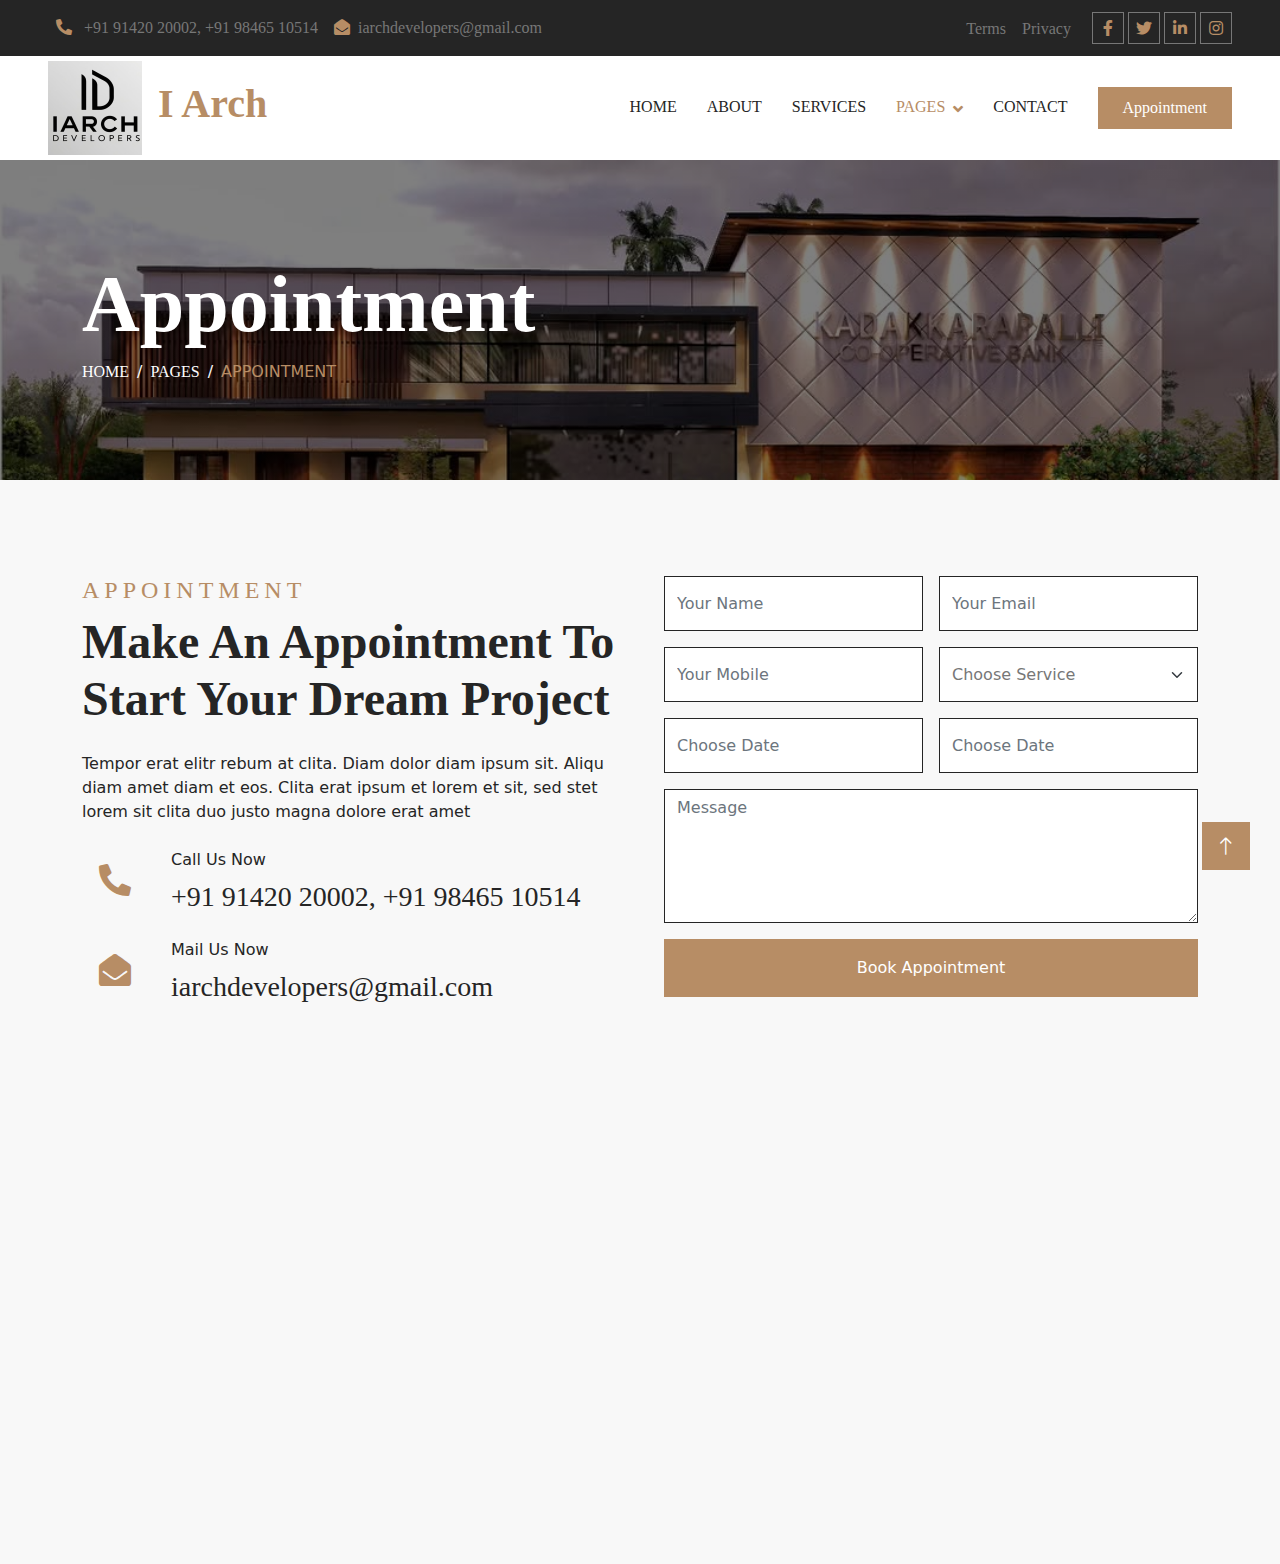
<file: appointment.html>
<!DOCTYPE html>
<html lang="en">
    <head>
        <meta charset="utf-8" />
        <title>I Arch Developers</title>
        <meta content="width=device-width, initial-scale=1.0" name="viewport" />
        <meta content="" name="keywords" />
        <meta content="" name="description" />

        <!-- Favicon -->
        <link href="img/favicon.ico" rel="icon" />

        <!-- Google Web Fonts -->
        <link rel="preconnect" href="https://fonts.googleapis.com" />
        <link rel="preconnect" href="https://fonts.gstatic.com" crossorigin />
        <link
            href="https://fonts.googleapis.com/css2?family=Open+Sans:wght@400;500;600&family=Teko:wght@400;500;600&display=swap"
            rel="stylesheet"
        />

        <!-- Icon Font Stylesheet -->
        <link
            href="https://cdnjs.cloudflare.com/ajax/libs/font-awesome/5.10.0/css/all.min.css"
            rel="stylesheet"
        />
        <link
            href="https://cdn.jsdelivr.net/npm/bootstrap-icons@1.4.1/font/bootstrap-icons.css"
            rel="stylesheet"
        />

        <!-- Libraries Stylesheet -->
        <link href="lib/animate/animate.min.css" rel="stylesheet" />
        <link href="lib/owlcarousel/assets/owl.carousel.min.css" rel="stylesheet" />
        <link href="lib/tempusdominus/css/tempusdominus-bootstrap-4.min.css" rel="stylesheet" />

        <!-- Customized Bootstrap Stylesheet -->
        <link href="css/bootstrap.min.css" rel="stylesheet" />

        <!-- Template Stylesheet -->
        <link href="css/style.css" rel="stylesheet" />
    </head>

    <body>
        <!-- Spinner Start -->
        <div
            id="spinner"
            class="show bg-white position-fixed translate-middle w-100 vh-100 top-50 start-50 d-flex align-items-center justify-content-center"
        >
            <div
                class="spinner-border position-relative text-primary"
                style="width: 6rem; height: 6rem"
                role="status"
            ></div>
            <img
                class="position-absolute top-50 start-50 translate-middle"
                src="img/icons/icon-1.png"
                alt="Icon"
            />
        </div>
        <!-- Spinner End -->

        <!-- Topbar Start -->
        <div class="container-fluid bg-dark p-0 wow fadeIn" data-wow-delay="0.1s">
            <div class="row gx-0 d-none d-lg-flex">
                <div class="col-lg-7 px-5 text-start">
                    <div class="h-100 d-inline-flex align-items-center py-3 me-3">
                        <a class="text-body px-2" href="tel:+0123456789"
                            ><i class="fa fa-phone-alt text-primary me-2"></i> +91 91420 20002, +91
                            98465 10514</a
                        >
                        <a class="text-body px-2" href="mailto:iarchdevelopers@gmail.com"
                            ><i class="fa fa-envelope-open text-primary me-2"></i
                            >iarchdevelopers@gmail.com</a
                        >
                    </div>
                </div>
                <div class="col-lg-5 px-5 text-end">
                    <div class="h-100 d-inline-flex align-items-center py-3 me-2">
                        <a class="text-body px-2" href="">Terms</a>
                        <a class="text-body px-2" href="">Privacy</a>
                    </div>
                    <div class="h-100 d-inline-flex align-items-center">
                        <a class="btn btn-sm-square btn-outline-body me-1" href=""
                            ><i class="fab fa-facebook-f"></i
                        ></a>
                        <a class="btn btn-sm-square btn-outline-body me-1" href=""
                            ><i class="fab fa-twitter"></i
                        ></a>
                        <a class="btn btn-sm-square btn-outline-body me-1" href=""
                            ><i class="fab fa-linkedin-in"></i
                        ></a>
                        <a class="btn btn-sm-square btn-outline-body me-0" href=""
                            ><i class="fab fa-instagram"></i
                        ></a>
                    </div>
                </div>
            </div>
        </div>
        <!-- Topbar End -->

        <!-- Navbar Start -->
        <nav
            class="navbar navbar-expand-lg bg-white navbar-light sticky-top py-lg-0 px-lg-5 wow fadeIn"
            data-wow-delay="0.1s"
        >
            <a href="index.html"  class="navbar-brand ms-lg-0">
                <h1 class="text-primary m-0">
                    <img class="me-3" src="img/icons/icon-1.png" alt="Icon" />I Arch
                </h1>
            </a>
            <button
                type="button"
                class="navbar-toggler"
                data-bs-toggle="collapse"
                data-bs-target="#navbarCollapse"
            >
                <span class="navbar-toggler-icon"></span>
            </button>
            <div class="collapse navbar-collapse" id="navbarCollapse">
                <div class="navbar-nav ms-auto p-4 p-lg-0">
                    <a href="index.html" class="nav-item nav-link">Home</a>
                    <a href="about.html" class="nav-item nav-link">About</a>
                    <a href="service.html" class="nav-item nav-link">Services</a>
                    <div class="nav-item dropdown">
                        <a
                            href="#"
                            class="nav-link dropdown-toggle active"
                            data-bs-toggle="dropdown"
                            >Pages</a
                        >
                        <div class="dropdown-menu border-0 m-0">
                            <a href="feature.html" class="dropdown-item">Our Features</a>
                            <a href="project.html" class="dropdown-item">Our Projects</a>
                            <a href="team.html" class="dropdown-item">Team Members</a>
                            <a href="appointment.html" class="dropdown-item active">Appointment</a>
                            <a href="testimonial.html" class="dropdown-item">Testimonial</a>
                            <a href="404.html" class="dropdown-item">404 Page</a>
                        </div>
                    </div>
                    <a href="contact.html" class="nav-item nav-link">Contact</a>
                </div>
                <a href="" class="btn btn-primary py-2 px-4 d-none d-lg-block">Appointment</a>
            </div>
        </nav>
        <!-- Navbar End -->

        <!-- Page Header Start -->
        <div class="container-fluid page-header py-5 mb-5 wow fadeIn" data-wow-delay="0.1s">
            <div class="container py-5">
                <h1 class="display-1 text-white animated slideInDown">Appointment</h1>
                <nav aria-label="breadcrumb animated slideInDown">
                    <ol class="breadcrumb text-uppercase mb-0">
                        <li class="breadcrumb-item"><a class="text-white" href="#">Home</a></li>
                        <li class="breadcrumb-item"><a class="text-white" href="#">Pages</a></li>
                        <li class="breadcrumb-item text-primary active" aria-current="page">
                            Appointment
                        </li>
                    </ol>
                </nav>
            </div>
        </div>
        <!-- Page Header End -->

        <!-- Appointment Start -->
        <div class="container-xxl py-5">
            <div class="container">
                <div class="row g-5">
                    <div class="col-lg-6 wow fadeInUp" data-wow-delay="0.1s">
                        <h4 class="section-title">Appointment</h4>
                        <h1 class="display-5 mb-4">
                            Make An Appointment To Start Your Dream Project
                        </h1>
                        <p class="mb-4">
                            Tempor erat elitr rebum at clita. Diam dolor diam ipsum sit. Aliqu diam
                            amet diam et eos. Clita erat ipsum et lorem et sit, sed stet lorem sit
                            clita duo justo magna dolore erat amet
                        </p>
                        <div class="row g-4">
                            <div class="col-12">
                                <div class="d-flex">
                                    <div
                                        class="d-flex flex-shrink-0 align-items-center justify-content-center bg-light"
                                        style="width: 65px; height: 65px"
                                    >
                                        <i class="fa fa-2x fa-phone-alt text-primary"></i>
                                    </div>
                                    <div class="ms-4">
                                        <p class="mb-2">Call Us Now</p>
                                        <h3 class="mb-0">+91 91420 20002, +91 98465 10514</h3>
                                    </div>
                                </div>
                            </div>
                            <div class="col-12">
                                <div class="d-flex">
                                    <div
                                        class="d-flex flex-shrink-0 align-items-center justify-content-center bg-light"
                                        style="width: 65px; height: 65px"
                                    >
                                        <i class="fa fa-2x fa-envelope-open text-primary"></i>
                                    </div>
                                    <div class="ms-4">
                                        <p class="mb-2">Mail Us Now</p>
                                        <h3 class="mb-0">iarchdevelopers@gmail.com</h3>
                                    </div>
                                </div>
                            </div>
                        </div>
                    </div>
                    <div class="col-lg-6 wow fadeInUp" data-wow-delay="0.5s">
                        <div class="row g-3">
                            <div class="col-12 col-sm-6">
                                <input
                                    type="text"
                                    class="form-control"
                                    placeholder="Your Name"
                                    style="height: 55px"
                                />
                            </div>
                            <div class="col-12 col-sm-6">
                                <input
                                    type="email"
                                    class="form-control"
                                    placeholder="Your Email"
                                    style="height: 55px"
                                />
                            </div>
                            <div class="col-12 col-sm-6">
                                <input
                                    type="text"
                                    class="form-control"
                                    placeholder="Your Mobile"
                                    style="height: 55px"
                                />
                            </div>
                            <div class="col-12 col-sm-6">
                                <select class="form-select" style="height: 55px">
                                    <option selected>Choose Service</option>
                                    <option value="1">Service 1</option>
                                    <option value="2">Service 2</option>
                                    <option value="3">Service 3</option>
                                </select>
                            </div>
                            <div class="col-12 col-sm-6">
                                <div class="date" id="date" data-target-input="nearest">
                                    <input
                                        type="text"
                                        class="form-control datetimepicker-input"
                                        placeholder="Choose Date"
                                        data-target="#date"
                                        data-toggle="datetimepicker"
                                        style="height: 55px"
                                    />
                                </div>
                            </div>
                            <div class="col-12 col-sm-6">
                                <div class="time" id="time" data-target-input="nearest">
                                    <input
                                        type="text"
                                        class="form-control datetimepicker-input"
                                        placeholder="Choose Date"
                                        data-target="#time"
                                        data-toggle="datetimepicker"
                                        style="height: 55px"
                                    />
                                </div>
                            </div>
                            <div class="col-12">
                                <textarea
                                    class="form-control"
                                    rows="5"
                                    placeholder="Message"
                                ></textarea>
                            </div>
                            <div class="col-12">
                                <button class="btn btn-primary w-100 py-3" type="submit">
                                    Book Appointment
                                </button>
                            </div>
                        </div>
                    </div>
                </div>
            </div>
        </div>
        <!-- Appointment End -->

        <!-- Footer Start -->
        <div
            class="container-fluid bg-dark text-body footer mt-5 pt-5 px-0 wow fadeIn"
            data-wow-delay="0.1s"
        >
            <div class="container py-5">
                <div class="row g-5">
                    <div class="col-lg-3 col-md-6">
                        <h3 class="text-light mb-4">Address</h3>
                        <p class="mb-2">
                            <i class="fa fa-map-marker-alt text-primary me-3"></i>123 Street, New
                            York, USA
                        </p>
                        <p class="mb-2">
                            <i class="fa fa-phone-alt text-primary me-3"></i> +91 91420 20002, +91
                            98465 105140
                        </p>
                        <p class="mb-2">
                            <i class="fa fa-envelope text-primary me-3"></i
                            >iarchdevelopers@gmail.com
                        </p>
                        <div class="d-flex pt-2">
                            <a class="btn btn-square btn-outline-body me-1" href=""
                                ><i class="fab fa-twitter"></i
                            ></a>
                            <a class="btn btn-square btn-outline-body me-1" href=""
                                ><i class="fab fa-facebook-f"></i
                            ></a>
                            <a class="btn btn-square btn-outline-body me-1" href=""
                                ><i class="fab fa-youtube"></i
                            ></a>
                            <a class="btn btn-square btn-outline-body me-0" href=""
                                ><i class="fab fa-linkedin-in"></i
                            ></a>
                        </div>
                    </div>
                    <div class="col-lg-3 col-md-6">
                        <h3 class="text-light mb-4">Services</h3>
                        <a class="btn btn-link" href="">Architecture</a>
                        <a class="btn btn-link" href="">3D Animation</a>
                        <a class="btn btn-link" href="">House Planning</a>
                        <a class="btn btn-link" href="">Interior Design</a>
                        <a class="btn btn-link" href="">Construction</a>
                    </div>
                    <div class="col-lg-3 col-md-6">
                        <h3 class="text-light mb-4">Quick Links</h3>
                        <a class="btn btn-link" href="">About Us</a>
                        <a class="btn btn-link" href="">Contact Us</a>
                        <a class="btn btn-link" href="">Our Services</a>
                        <a class="btn btn-link" href="">Terms & Condition</a>
                        <a class="btn btn-link" href="">Support</a>
                    </div>
                    <div class="col-lg-3 col-md-6">
                        <h3 class="text-light mb-4">Newsletter</h3>
                        <p>Dolor amet sit justo amet elitr clita ipsum elitr est.</p>
                        <div class="position-relative mx-auto" style="max-width: 400px">
                            <input
                                class="form-control bg-transparent w-100 py-3 ps-4 pe-5"
                                type="text"
                                placeholder="Your email"
                            />
                            <button
                                type="button"
                                class="btn btn-primary py-2 position-absolute top-0 end-0 mt-2 me-2"
                            >
                                SignUp
                            </button>
                        </div>
                    </div>
                </div>
            </div>
            <div class="container-fluid copyright">
                <div class="container">
                    <div class="row">
                        <div class="col-md-6 text-center text-md-start mb-3 mb-md-0">
                            &copy; <a href="#">I Arch Developers</a>, All Right Reserved.
                        </div>
                        <div class="col-md-6 text-center text-md-end">
                            <!--/*** This template is free as long as you keep the footer author’s credit link/attribution link/backlink. If you'd like to use the template without the footer author’s credit link/attribution link/backlink, you can purchase the Credit Removal License from "https://htmlcodex.com/credit-removal". Thank you for your support. ***/-->
                            Designed By <a href="https://htmlcodex.com">HTML Codex</a>
                        </div>
                    </div>
                </div>
            </div>
        </div>
        <!-- Footer End -->

        <!-- Back to Top -->
        <a href="#" class="btn btn-lg btn-primary btn-lg-square back-to-top"
            ><i class="bi bi-arrow-up"></i
        ></a>

        <!-- JavaScript Libraries -->
        <script src="https://code.jquery.com/jquery-3.4.1.min.js"></script>
        <script src="https://cdn.jsdelivr.net/npm/bootstrap@5.0.0/dist/js/bootstrap.bundle.min.js"></script>
        <script src="lib/wow/wow.min.js"></script>
        <script src="lib/easing/easing.min.js"></script>
        <script src="lib/waypoints/waypoints.min.js"></script>
        <script src="lib/counterup/counterup.min.js"></script>
        <script src="lib/owlcarousel/owl.carousel.min.js"></script>
        <script src="lib/tempusdominus/js/moment.min.js"></script>
        <script src="lib/tempusdominus/js/moment-timezone.min.js"></script>
        <script src="lib/tempusdominus/js/tempusdominus-bootstrap-4.min.js"></script>

        <!-- Template Javascript -->
        <script src="js/main.js"></script>
    </body>
</html>
</file>
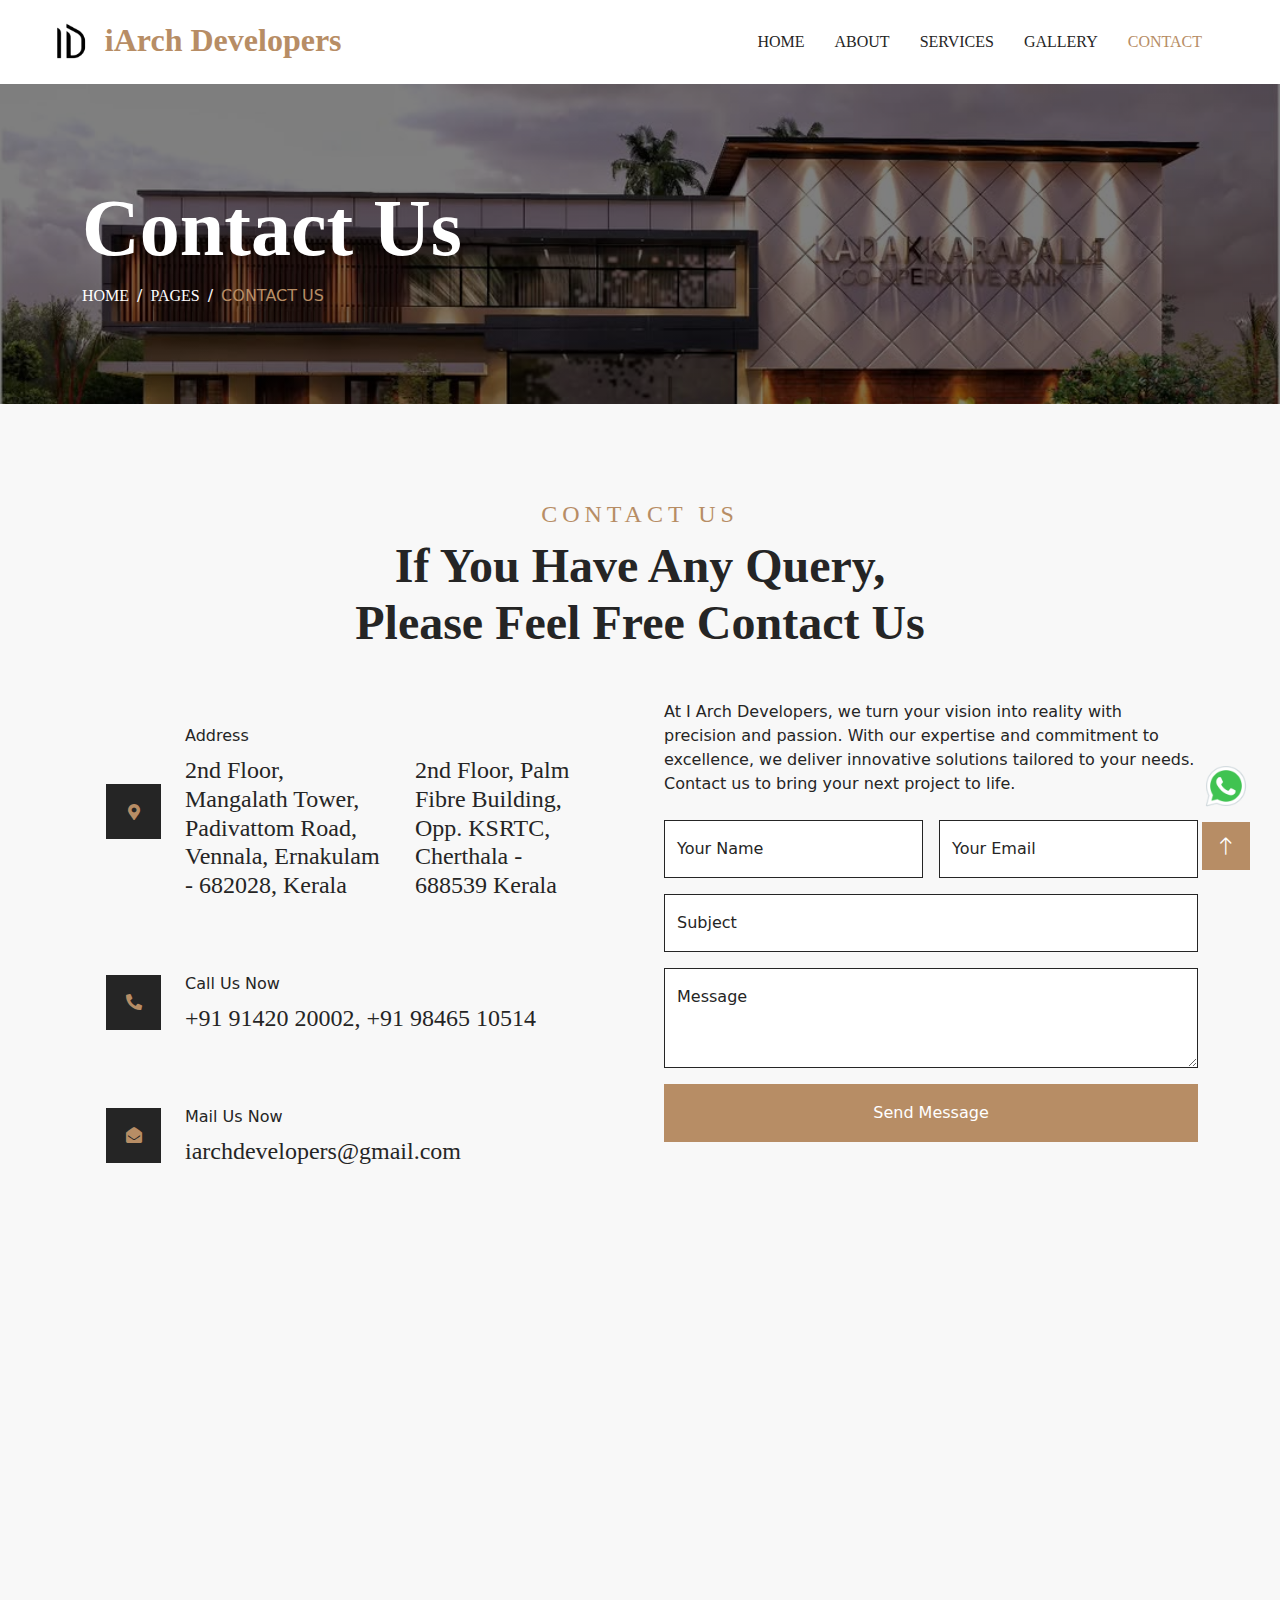
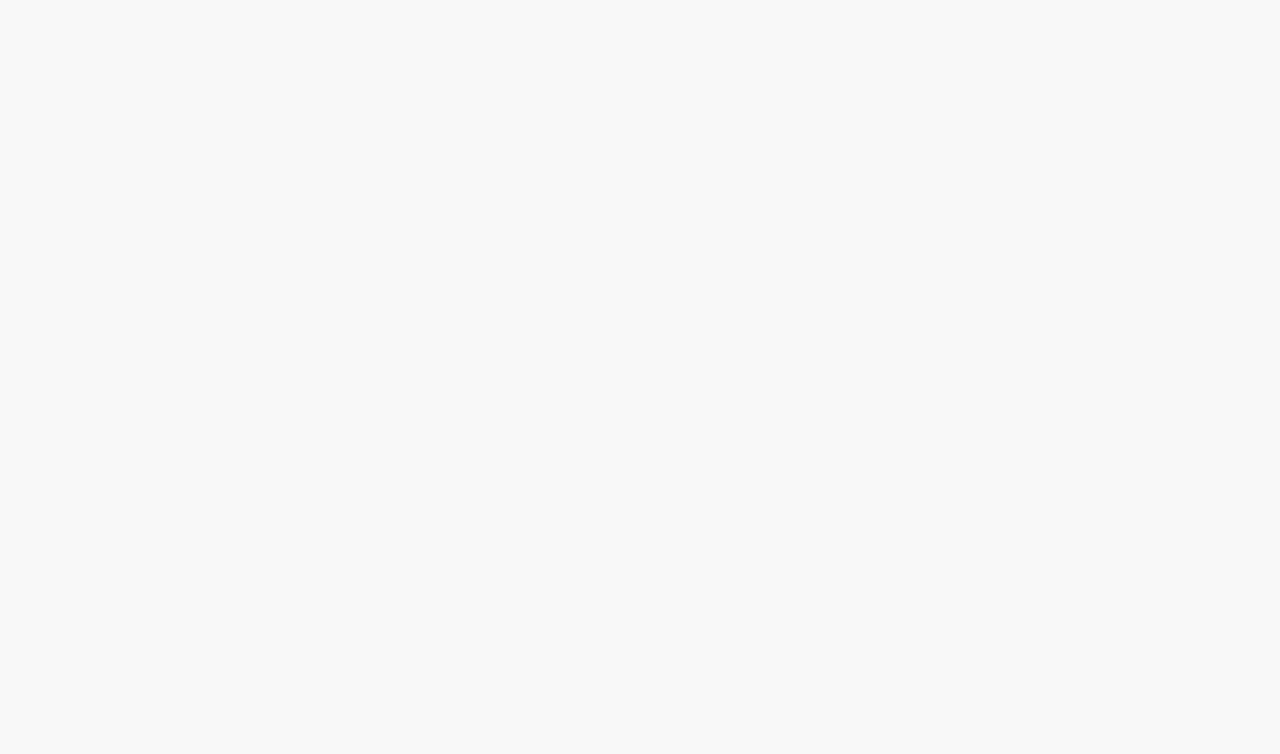
<file: contact.html>
<!DOCTYPE html>
<html lang="en">
    <head>
        <meta charset="utf-8" />
        <title>I Arch Developers</title>
        <meta content="width=device-width, initial-scale=1.0" name="viewport" />
        <meta content="" name="keywords" />
        <meta content="" name="description" />

        <!-- Favicon -->
        <link href="img/favicon.ico" rel="icon" />

        <!-- Google Web Fonts -->
        <link rel="preconnect" href="https://fonts.googleapis.com" />
        <link rel="preconnect" href="https://fonts.gstatic.com" crossorigin />
        <link
            href="https://fonts.googleapis.com/css2?family=Open+Sans:wght@400;500;600&family=Teko:wght@400;500;600&display=swap"
            rel="stylesheet"
        />

        <!-- Icon Font Stylesheet -->
        <link
            href="https://cdnjs.cloudflare.com/ajax/libs/font-awesome/5.10.0/css/all.min.css"
            rel="stylesheet"
        />
        <link
            href="https://cdn.jsdelivr.net/npm/bootstrap-icons@1.4.1/font/bootstrap-icons.css"
            rel="stylesheet"
        />

        <!-- Libraries Stylesheet -->
        <link href="lib/animate/animate.min.css" rel="stylesheet" />
        <link href="lib/owlcarousel/assets/owl.carousel.min.css" rel="stylesheet" />
        <link href="lib/tempusdominus/css/tempusdominus-bootstrap-4.min.css" rel="stylesheet" />

        <!-- Customized Bootstrap Stylesheet -->
        <link href="css/bootstrap.min.css" rel="stylesheet" />

        <!-- Template Stylesheet -->
        <link href="css/style.css" rel="stylesheet" />
    </head>

    <body>
                <!-- Toast container (hidden by default) -->
<div id="toast" class="toast">
    <span id="toast-message"></span> 
    <span id="toast-close" class="toast-close">&#10006;</span> <!-- Close button -->
  </div>
        <!-- Spinner Start -->
        <div
            id="spinner"
            class="show bg-white position-fixed translate-middle w-100 vh-100 top-50 start-50 d-flex align-items-center justify-content-center"
        >
            <div
                class="spinner-border position-relative text-primary"
                style="width: 6rem; height: 6rem"
                role="status"
            ></div>
            <img
                class="position-absolute top-50 start-50 translate-middle"
                src="img/icons/icon-1.png"
                alt="Icon"
            />
        </div>
        <!-- Spinner End -->

        <!-- Navbar Start -->
        <nav
            class="navbar navbar-expand-lg bg-white navbar-light sticky-top py-lg-0 px-lg-5 wow fadeIn"
            data-wow-delay="0.1s"
        >
            <a href="index.html"  class="navbar-brand ms-lg-0">
                <h2 class="text-primary m-0">
                    <img class="me-3" height="40" src="img/logo/logo.png" alt="Icon" />iArch Developers
                </h2>
            </a>
            <button
                type="button"
                class="navbar-toggler"
                data-bs-toggle="collapse"
                data-bs-target="#navbarCollapse"
            >
                <span class="navbar-toggler-icon"></span>
            </button>
            <div class="collapse navbar-collapse" id="navbarCollapse">
                <div class="collapse navbar-collapse" id="navbarCollapse">
                    <div class="navbar-nav ms-auto p-4 p-lg-0">
                        <a href="index.html" class="nav-item nav-link">Home</a>
                        <a href="about.html" class="nav-item nav-link">About</a>
                        <a href="service.html" class="nav-item nav-link">Services</a>
                        <a href="gallery.html" class="nav-item nav-link">Gallery</a>
                        <a href="contact.html" class="nav-item nav-link active">Contact</a>
                    </div>
                </div>
                <!-- <a href="" class="btn btn-primary py-2 px-4 d-none d-lg-block">Appointment</a> -->
            </div>
        </nav>
        <!-- Navbar End -->

        <!-- Page Header Start -->
        <div class="container-fluid page-header py-5 mb-5 wow fadeIn" data-wow-delay="0.1s">
            <div class="container py-5">
                <h1 class="display-1 text-white animated slideInDown">Contact Us</h1>
                <nav aria-label="breadcrumb animated slideInDown">
                    <ol class="breadcrumb text-uppercase mb-0">
                        <li class="breadcrumb-item"><a class="text-white" href="#">Home</a></li>
                        <li class="breadcrumb-item"><a class="text-white" href="#">Pages</a></li>
                        <li class="breadcrumb-item text-primary active" aria-current="page">
                            Contact Us
                        </li>
                    </ol>
                </nav>
            </div>
        </div>
        <!-- Page Header End -->

        <!-- Contact Start -->
        <div class="container-xxl py-5">
            <div class="container">
                <div
                    class="text-center mx-auto mb-5 wow fadeInUp"
                    data-wow-delay="0.1s"
                    style="max-width: 600px"
                >
                    <h4 class="section-title">Contact Us</h4>
                    <h1 class="display-5 mb-4">
                        If You Have Any Query, Please Feel Free Contact Us
                    </h1>
                </div>
                <div class="row g-5">
                    <div class="col-lg-6 wow fadeInUp" data-wow-delay="0.1s">
                        <div class="d-flex flex-column justify-content-between h-100">
                            <div class="bg-light d-flex align-items-center w-100 p-4 mb-4">
                                <div
                                    class="d-flex flex-shrink-0 align-items-center justify-content-center bg-dark"
                                    style="width: 55px; height: 55px"
                                >
                                    <i class="fa fa-map-marker-alt text-primary"></i>
                                </div>
                                <div class="ms-4">
                                    <p class="mb-2">Address</p>
                                    <h4 class="mb-0">
                                        2nd Floor, Mangalath Tower, Padivattom Road, Vennala,
                                        Ernakulam - 682028, Kerala
                                    </h4>
                                </div>
                                <div class="ms-4">
                                    <p class="mb-2" style="opacity: 0">Address</p>
                                    <h4 class="mb-0">
                                        2nd Floor, Palm Fibre Building, Opp. KSRTC, Cherthala -
                                        688539 Kerala
                                    </h4>
                                </div>
                            </div>
                            <div class="bg-light d-flex align-items-center w-100 p-4 mb-4">
                                <div
                                    class="d-flex flex-shrink-0 align-items-center justify-content-center bg-dark"
                                    style="width: 55px; height: 55px"
                                >
                                    <i class="fa fa-phone-alt text-primary"></i>
                                </div>
                                <div class="ms-4">
                                    <p class="mb-2">Call Us Now</p>
                                    <h4 class="mb-0">+91 91420 20002, +91 98465 10514</h4>
                                </div>
                            </div>
                            <div class="bg-light d-flex align-items-center w-100 p-4">
                                <div
                                    class="d-flex flex-shrink-0 align-items-center justify-content-center bg-dark"
                                    style="width: 55px; height: 55px"
                                >
                                    <i class="fa fa-envelope-open text-primary"></i>
                                </div>
                                <div class="ms-4">
                                    <p class="mb-2">Mail Us Now</p>
                                    <h4 class="mb-0">iarchdevelopers@gmail.com</h4>
                                </div>
                            </div>
                        </div>
                    </div>
                    <div class="col-lg-6 wow fadeInUp" data-wow-delay="0.5s">
                        <p class="mb-4">
                            At I Arch Developers, we turn your vision into reality with precision
                            and passion. With our expertise and commitment to excellence, we deliver
                            innovative solutions tailored to your needs. Contact us to bring your
                            next project to life.
                        </p>
                        <form id="contact-form">
                            <div class="row g-3">
                                <div class="col-md-6">
                                    <div class="form-floating">
                                        <input
                                            type="text"
                                            class="form-control"
                                            id="name"
                                            placeholder="Your Name"
                                        />
                                        <label for="name">Your Name</label>
                                    </div>
                                </div>
                                <div class="col-md-6">
                                    <div class="form-floating">
                                        <input
                                            type="email"
                                            class="form-control"
                                            id="email"
                                            placeholder="Your Email"
                                        />
                                        <label for="email">Your Email</label>
                                    </div>
                                </div>
                                <div class="col-12">
                                    <div class="form-floating">
                                        <input
                                            type="text"
                                            class="form-control"
                                            id="subject"
                                            placeholder="Subject"
                                        />
                                        <label for="subject">Subject</label>
                                    </div>
                                </div>
                                <div class="col-12">
                                    <div class="form-floating">
                                        <textarea
                                            class="form-control"
                                            placeholder="Leave a message here"
                                            id="message"
                                            style="height: 100px"
                                        ></textarea>
                                        <label for="message">Message</label>
                                    </div>
                                </div>
                                <div class="col-12">
                                    <button id="rs-btn" class="btn btn-primary w-100 py-3" type="submit">
                                        Send Message
                                    </button>
                                    <button id="rloading" style="display: none;" disabled class="btn btn-primary w-100 py-3" type="submit">
                                      Submitting...
                                    </button>
                                </div>
                            </div>
                        </form>
                    </div>
                </div>
            </div>
        </div>
        <!-- Contact End -->

        <!-- Google Map Start -->
        <div class="container-xxl pt-5 px-0 wow fadeIn" data-wow-delay="0.1s">
            <iframe
                class="w-100 mb-n2"
                style="height: 450px"
                src="https://www.google.com/maps/embed?pb=!1m18!1m12!1m3!1d375.1126630906641!2d76.34366566774666!3d9.685902280629819!2m3!1f0!2f0!3f0!3m2!1i1024!2i768!4f13.1!3m3!1m2!1s0x3b087c3922f5beab%3A0xdf67da467b448ec5!2sPalm%20FibreShopping%20Complex%20and%2024%20Hour%20Paid%20Parking%20Grounds!5e1!3m2!1sen!2sin!4v1739456118568!5m2!1sen!2sin"
                frameborder="0"
                allowfullscreen=""
                aria-hidden="false"
                tabindex="0"
                referrerpolicy="no-referrer-when-downgrade"
            ></iframe>
        </div>
        <!-- Google Map End -->

        <!-- Footer Start -->
        <div
            class="container-fluid bg-dark text-body footer mt-5 pt-5 px-0 wow fadeIn"
            data-wow-delay="0.1s"
        >
            <div class="container py-5">
                <div class="row g-5">
                    <div class="col-lg-3 col-md-6">
                        <h3 class="text-light mb-4">Address</h3>
                        <p class="mb-2">
                            <i class="fa fa-map-marker-alt text-primary me-2"></i>2nd Floor,
                            Mangalath Tower, Padivattom Road, Vennala, Ernakulam - 682028, Kerala
                        </p>
                        <p class="mb-2">
                            <i class="fa fa-map-marker-alt text-primary me-2"></i>2nd Floor, Palm
                            Fibre Building, Opp. KSRTC, Cherthala
                        </p>
                        <p class="mb-2">
                            <i class="fa fa-phone-alt text-primary me-2"></i> +91 91420 20002, +91
                            98465 105140
                        </p>
                        <p class="mb-2">
                            <i class="fa fa-envelope text-primary me-2"></i
                            >iarchdevelopers@gmail.com
                        </p>
                    </div>
                    <div class="col-lg-3 col-md-6">
                        <h3 class="text-light mb-4">Services</h3>
                        <a class="btn btn-link" href="/service.html">Civil Construction</a>
                        <a class="btn btn-link" href="/service.html">Electrical Works</a>
                        <a class="btn btn-link" href="/service.html">Interior Decoration</a>
                        <a class="btn btn-link" href="/service.html">Architecture</a>
                        <a class="btn btn-link" href="/service.html">Renovation</a>
                        <a class="btn btn-link" href="/service.html">House Planning</a>
                    </div>
                    <div class="col-lg-3 col-md-6">
                        <h3 class="text-light mb-4">Quick Links</h3>
                        <a class="btn btn-link" href="/about.html">About Us</a>
                        <a class="btn btn-link" href="/contact.html">Contact Us</a>
                        <a class="btn btn-link" href="/service.html">Our Services</a>
                        <a class="btn btn-link" href="/gallery.html">Gallery</a>
                        <a class="btn btn-link" href="/contact.html">Contact</a>
                    </div>
                    <div class="col-lg-3 col-md-6">
                        <a href="index.html"  class="navbar-brand ms-lg-0">
                            <h1 class="text-primary m-0">
                                <img
                                    class="me-3"
                                   
                                    height="40"
                                    src="img/logo/logo.png"
                                    alt="Icon"
                                />
                            </h1>
                        </a>
                        <div class="d-flex pt-2">
                            <a
                                class="btn btn-square btn-outline-body me-1"
                                href="https://www.instagram.com/dipu_prakash002?igsh=MTE0M3k2Nmc0bGVpMA=="
                                ><i class="fab fa-twitter"></i
                            ></a>
                            <a
                                class="btn btn-square btn-outline-body me-1"
                                href="https://www.instagram.com/dipu_prakash002?igsh=MTE0M3k2Nmc0bGVpMA=="
                                ><i class="fab fa-facebook-f"></i
                            ></a>
                            <a
                                class="btn btn-square btn-outline-body me-1"
                                href="https://www.instagram.com/dipu_prakash002?igsh=MTE0M3k2Nmc0bGVpMA=="
                                ><i class="fab fa-youtube"></i
                            ></a>
                            <a
                                class="btn btn-square btn-outline-body me-1"
                                href="https://www.instagram.com/dipu_prakash002?igsh=MTE0M3k2Nmc0bGVpMA=="
                                ><i class="fab fa-linkedin-in"></i
                            ></a>
                            <a
                                class="btn btn-square btn-outline-body me-0"
                                href="https://www.instagram.com/dipu_prakash002?igsh=MTE0M3k2Nmc0bGVpMA=="
                                ><i class="fab fa-instagram"></i
                            ></a>
                        </div>
                    </div>
                </div>
            </div>
            <div class="container-fluid copyright">
                <div class="container">
                    <div class="row">
                        <div class="col-md-6 text-center text-md-start mb-3 mb-md-0">
                            &copy; <a href="#">I Arch Developers</a>, All Right Reserved.
                        </div>
                        <div class="col-md-6 text-center text-md-end">
                            Designed By <a href="https://auxxweb.in/">Auxxweb IT Solutions</a>
                        </div>
                    </div>
                </div>
            </div>
        </div>
        <!-- Footer End -->

        <!-- Back to Top -->
        <a
            href="https://api.whatsapp.com/send?phone=919142020002&text= Hi, I would like to know more about your services!"
            target="_blank"
            style="position: fixed; bottom: 90px; right: 30px; height: 48px; width: 48px"
        >
            <img
                src="img/icons/whatsapp.png"
                style="
                    position: fixed;
                    bottom: 90px;
                    right: 30px;
                    height: 48px;
                    width: 48px;
                    object-fit: cover;
                "
            />
        </a>
        <a href="#" class="btn btn-lg btn-primary btn-lg-square back-to-top"
            ><i class="bi bi-arrow-up"></i
        ></a>

        <!-- JavaScript Libraries -->
        <script src="https://code.jquery.com/jquery-3.4.1.min.js"></script>
        <script src="https://cdn.jsdelivr.net/npm/bootstrap@5.0.0/dist/js/bootstrap.bundle.min.js"></script>
        <script src="lib/wow/wow.min.js"></script>
        <script src="lib/easing/easing.min.js"></script>
        <script src="lib/waypoints/waypoints.min.js"></script>
        <script src="lib/counterup/counterup.min.js"></script>
        <script src="lib/owlcarousel/owl.carousel.min.js"></script>
        <script src="lib/tempusdominus/js/moment.min.js"></script>
        <script src="lib/tempusdominus/js/moment-timezone.min.js"></script>
        <script src="lib/tempusdominus/js/tempusdominus-bootstrap-4.min.js"></script>

        <!-- Template Javascript -->
        <script src="js/main.js"></script>
    </body>

    <script>
        $(document).ready(function () {
            $('#contact-form').on('submit', function (e) {
                e.preventDefault(); // Prevent the form from submitting the traditional way

                const fields = ['name', 'email', 'subject', 'message'];

                let isValid = true; // Flag to track validation status

                // Loop through fields to validate them
                fields.forEach((fieldId) => {
                    const field = $(`#${fieldId}`);
                    const value = field.val().trim();

                    if (!value) {
                        isValid = false;
                        field.css('border-color', 'red'); // Highlight invalid fields
                        field.next('.error-message').text('This field is required').show();
                    } else if (fieldId === 'email' && !/^[^\s@]+@[^\s@]+\.[^\s@]+$/.test(value)) {
                        isValid = false;
                        field.css('border-color', 'red'); // Highlight invalid fields
                        field.next('.error-message').text('Enter a valid email address').show();
                    } else {
                        field.css('border-color', 'green'); // Mark valid fields
                        field.next('.error-message').hide();
                    }
                });

                // If validation fails, stop submission
                if (!isValid) return;

                // Define the submit button and loading spinner
                const rsubmitButton = document.getElementById('rs-btn');
                const rloadingButton = document.getElementById('rloading');
                const toast = document.getElementById('toast');

                // Show the loading spinner and hide the submit button
                if (rsubmitButton) rsubmitButton.style.display = 'none';
                if (rloadingButton) rloadingButton.style.display = 'block';
                const formData = {
                    name: $('#name').val(),
                    email: $('#email').val(),
                    subject: $('#subject').val(),
                    message: $('#message').val(),
                };
                // Perform the AJAX request
                $.ajax({
                    url: 'https://script.google.com/macros/s/AKfycbxiSa8FeuIh1IoK4HNUJDCrW8vmuoHpnjBHqLPoxKDbnuE70LUGVN2JNULxNTRcEXhlOg/exec',
                    data: formData,
                    method: 'post',
                    success: function (response) {
                        $('#contact-form')[0].reset(); // Reset form fields
                        if (toast) {
                            toast.classList.add('show');
                            toast.textContent =
                                'Submitted successfully!';
                            setTimeout(function () {
                                toast.classList.remove('show');
                            }, 3000);
                        }

                        // Show the submit button again and hide the loading spinner
                        if (rsubmitButton) rsubmitButton.style.display = 'block';
                        if (rloadingButton) rloadingButton.style.display = 'none';

                        // Reset field styles
                        fields.forEach((fieldId) => {
                            $(`#${fieldId}`).css('border-color', '');
                        });
                    },
                    error: function (err) {
                        // Hide loading spinner and show error message
                        if (rloadingButton) rloadingButton.style.display = 'none';
                        if (toast) {
                            toast.classList.add('show');
                            toast.style.backgroundColor = '#dc3545'; // Red for error
                            toast.textContent = 'Something went wrong. Please try again.';
                            setTimeout(function () {
                                toast.classList.remove('show');
                            }, 3000);
                        }

                        // Show the submit button again
                        if (rsubmitButton) rsubmitButton.style.display = 'block';
                    },
                });
            });
            console.log('🚀 ~ formData:', formData);

            // Attach live validation on input focus and typing
            const fields = ['name', 'email', 'subject', 'message'];
            fields.forEach((fieldId) => {
                $(`#${fieldId}`).on('input focus', function () {
                    const value = $(this).val().trim();
                    if (value) {
                        $(this).css('border-color', 'green');
                        $(this).next('.error-message').hide();
                    } else {
                        $(this).css('border-color', 'red');
                        $(this).next('.error-message').text('This field is required').show();
                    }
                });
            });
        });
    </script>
</html>
</file>
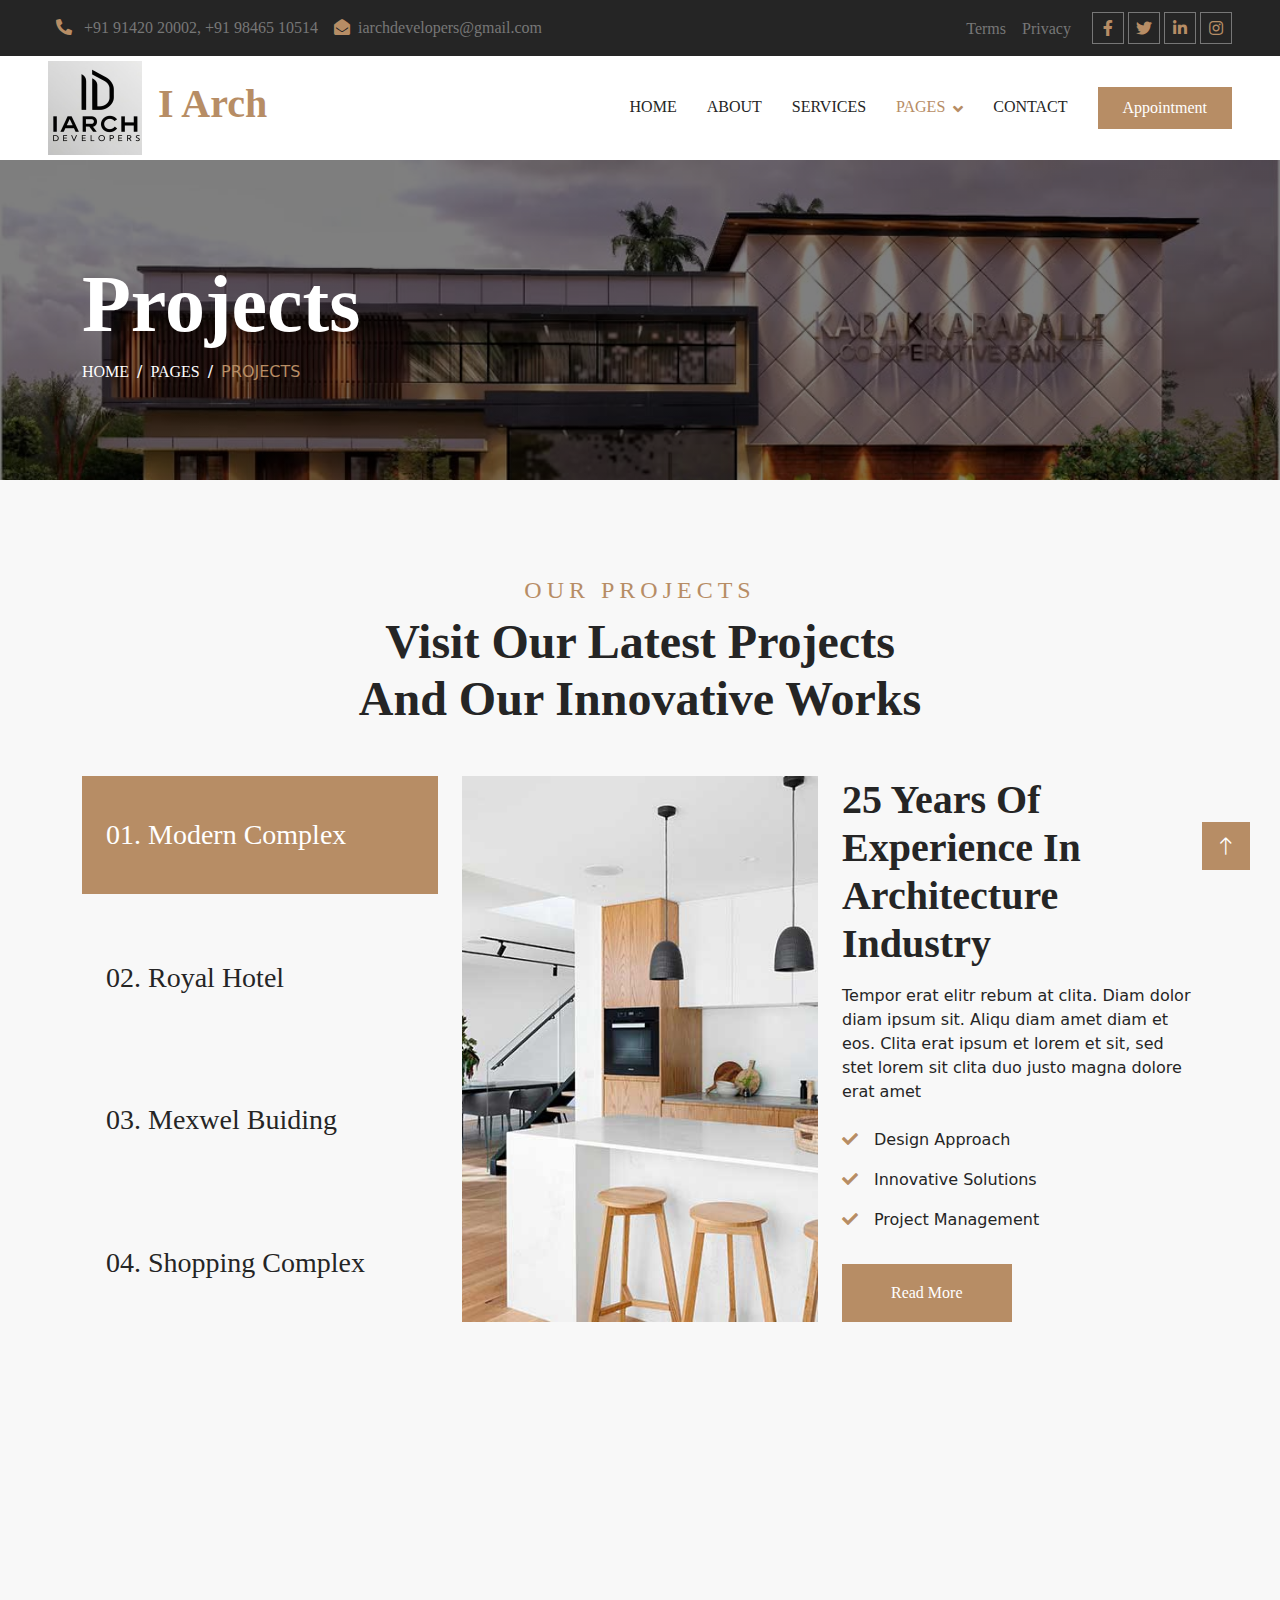
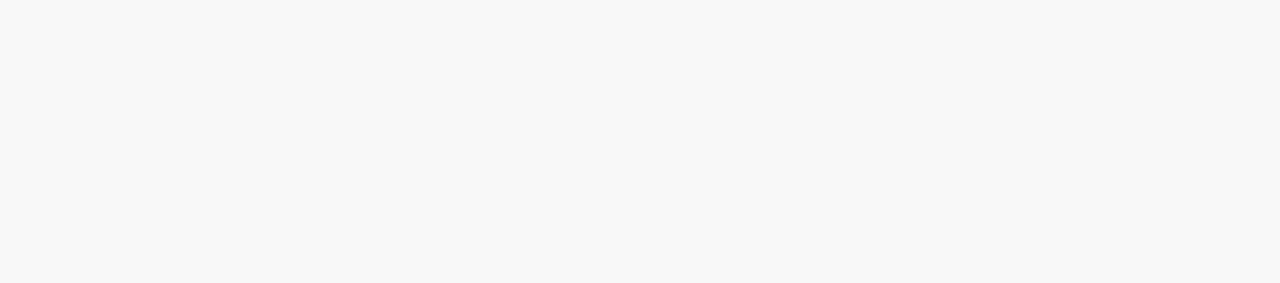
<file: project.html>
<!DOCTYPE html>
<html lang="en">
    <head>
        <meta charset="utf-8" />
        <title>I Arch Developers</title>
        <meta content="width=device-width, initial-scale=1.0" name="viewport" />
        <meta content="" name="keywords" />
        <meta content="" name="description" />

        <!-- Favicon -->
        <link href="img/favicon.ico" rel="icon" />

        <!-- Google Web Fonts -->
        <link rel="preconnect" href="https://fonts.googleapis.com" />
        <link rel="preconnect" href="https://fonts.gstatic.com" crossorigin />
        <link
            href="https://fonts.googleapis.com/css2?family=Open+Sans:wght@400;500;600&family=Teko:wght@400;500;600&display=swap"
            rel="stylesheet"
        />

        <!-- Icon Font Stylesheet -->
        <link
            href="https://cdnjs.cloudflare.com/ajax/libs/font-awesome/5.10.0/css/all.min.css"
            rel="stylesheet"
        />
        <link
            href="https://cdn.jsdelivr.net/npm/bootstrap-icons@1.4.1/font/bootstrap-icons.css"
            rel="stylesheet"
        />

        <!-- Libraries Stylesheet -->
        <link href="lib/animate/animate.min.css" rel="stylesheet" />
        <link href="lib/owlcarousel/assets/owl.carousel.min.css" rel="stylesheet" />
        <link href="lib/tempusdominus/css/tempusdominus-bootstrap-4.min.css" rel="stylesheet" />

        <!-- Customized Bootstrap Stylesheet -->
        <link href="css/bootstrap.min.css" rel="stylesheet" />

        <!-- Template Stylesheet -->
        <link href="css/style.css" rel="stylesheet" />
    </head>

    <body>
        <!-- Spinner Start -->
        <div
            id="spinner"
            class="show bg-white position-fixed translate-middle w-100 vh-100 top-50 start-50 d-flex align-items-center justify-content-center"
        >
            <div
                class="spinner-border position-relative text-primary"
                style="width: 6rem; height: 6rem"
                role="status"
            ></div>
            <img
                class="position-absolute top-50 start-50 translate-middle"
                src="img/icons/icon-1.png"
                alt="Icon"
            />
        </div>
        <!-- Spinner End -->

        <!-- Topbar Start -->
        <div class="container-fluid bg-dark p-0 wow fadeIn" data-wow-delay="0.1s">
            <div class="row gx-0 d-none d-lg-flex">
                <div class="col-lg-7 px-5 text-start">
                    <div class="h-100 d-inline-flex align-items-center py-3 me-3">
                        <a class="text-body px-2" href="tel:+0123456789"
                            ><i class="fa fa-phone-alt text-primary me-2"></i> +91 91420 20002, +91
                            98465 10514</a
                        >
                        <a class="text-body px-2" href="mailto:iarchdevelopers@gmail.com"
                            ><i class="fa fa-envelope-open text-primary me-2"></i
                            >iarchdevelopers@gmail.com</a
                        >
                    </div>
                </div>
                <div class="col-lg-5 px-5 text-end">
                    <div class="h-100 d-inline-flex align-items-center py-3 me-2">
                        <a class="text-body px-2" href="">Terms</a>
                        <a class="text-body px-2" href="">Privacy</a>
                    </div>
                    <div class="h-100 d-inline-flex align-items-center">
                        <a class="btn btn-sm-square btn-outline-body me-1" href=""
                            ><i class="fab fa-facebook-f"></i
                        ></a>
                        <a class="btn btn-sm-square btn-outline-body me-1" href=""
                            ><i class="fab fa-twitter"></i
                        ></a>
                        <a class="btn btn-sm-square btn-outline-body me-1" href=""
                            ><i class="fab fa-linkedin-in"></i
                        ></a>
                        <a class="btn btn-sm-square btn-outline-body me-0" href=""
                            ><i class="fab fa-instagram"></i
                        ></a>
                    </div>
                </div>
            </div>
        </div>
        <!-- Topbar End -->

        <!-- Navbar Start -->
        <nav
            class="navbar navbar-expand-lg bg-white navbar-light sticky-top py-lg-0 px-lg-5 wow fadeIn"
            data-wow-delay="0.1s"
        >
            <a href="index.html"  class="navbar-brand ms-lg-0">
                <h1 class="text-primary m-0">
                    <img class="me-3" src="img/icons/icon-1.png" alt="Icon" />I Arch
                </h1>
            </a>
            <button
                type="button"
                class="navbar-toggler"
                data-bs-toggle="collapse"
                data-bs-target="#navbarCollapse"
            >
                <span class="navbar-toggler-icon"></span>
            </button>
            <div class="collapse navbar-collapse" id="navbarCollapse">
                <div class="navbar-nav ms-auto p-4 p-lg-0">
                    <a href="index.html" class="nav-item nav-link">Home</a>
                    <a href="about.html" class="nav-item nav-link">About</a>
                    <a href="service.html" class="nav-item nav-link">Services</a>
                    <div class="nav-item dropdown">
                        <a
                            href="#"
                            class="nav-link dropdown-toggle active"
                            data-bs-toggle="dropdown"
                            >Pages</a
                        >
                        <div class="dropdown-menu border-0 m-0">
                            <a href="feature.html" class="dropdown-item">Our Features</a>
                            <a href="project.html" class="dropdown-item active">Our Projects</a>
                            <a href="team.html" class="dropdown-item">Team Members</a>
                            <a href="appointment.html" class="dropdown-item">Appointment</a>
                            <a href="testimonial.html" class="dropdown-item">Testimonial</a>
                            <a href="404.html" class="dropdown-item">404 Page</a>
                        </div>
                    </div>
                    <a href="contact.html" class="nav-item nav-link">Contact</a>
                </div>
                <a href="" class="btn btn-primary py-2 px-4 d-none d-lg-block">Appointment</a>
            </div>
        </nav>
        <!-- Navbar End -->

        <!-- Page Header Start -->
        <div class="container-fluid page-header py-5 mb-5 wow fadeIn" data-wow-delay="0.1s">
            <div class="container py-5">
                <h1 class="display-1 text-white animated slideInDown">Projects</h1>
                <nav aria-label="breadcrumb animated slideInDown">
                    <ol class="breadcrumb text-uppercase mb-0">
                        <li class="breadcrumb-item"><a class="text-white" href="#">Home</a></li>
                        <li class="breadcrumb-item"><a class="text-white" href="#">Pages</a></li>
                        <li class="breadcrumb-item text-primary active" aria-current="page">
                            Projects
                        </li>
                    </ol>
                </nav>
            </div>
        </div>
        <!-- Page Header End -->

        <!-- Project Start -->
        <div class="container-xxl project py-5">
            <div class="container">
                <div
                    class="text-center mx-auto mb-5 wow fadeInUp"
                    data-wow-delay="0.1s"
                    style="max-width: 600px"
                >
                    <h4 class="section-title">Our Projects</h4>
                    <h1 class="display-5 mb-4">
                        Visit Our Latest Projects And Our Innovative Works
                    </h1>
                </div>
                <div class="row g-4 wow fadeInUp" data-wow-delay="0.3s">
                    <div class="col-lg-4">
                        <div class="nav nav-pills d-flex justify-content-between w-100 h-100 me-4">
                            <button
                                class="nav-link w-100 d-flex align-items-center text-start p-4 mb-4 active"
                                data-bs-toggle="pill"
                                data-bs-target="#tab-pane-1"
                                type="button"
                            >
                                <h3 class="m-0">01. Modern Complex</h3>
                            </button>
                            <button
                                class="nav-link w-100 d-flex align-items-center text-start p-4 mb-4"
                                data-bs-toggle="pill"
                                data-bs-target="#tab-pane-2"
                                type="button"
                            >
                                <h3 class="m-0">02. Royal Hotel</h3>
                            </button>
                            <button
                                class="nav-link w-100 d-flex align-items-center text-start p-4 mb-4"
                                data-bs-toggle="pill"
                                data-bs-target="#tab-pane-3"
                                type="button"
                            >
                                <h3 class="m-0">03. Mexwel Buiding</h3>
                            </button>
                            <button
                                class="nav-link w-100 d-flex align-items-center text-start p-4 mb-0"
                                data-bs-toggle="pill"
                                data-bs-target="#tab-pane-4"
                                type="button"
                            >
                                <h3 class="m-0">04. Shopping Complex</h3>
                            </button>
                        </div>
                    </div>
                    <div class="col-lg-8">
                        <div class="tab-content w-100">
                            <div class="tab-pane fade show active" id="tab-pane-1">
                                <div class="row g-4">
                                    <div class="col-md-6" style="min-height: 350px">
                                        <div class="position-relative h-100">
                                            <img
                                                class="position-absolute img-fluid w-100 h-100"
                                                src="img/project-1.jpg"
                                                style="object-fit: cover"
                                                alt=""
                                            />
                                        </div>
                                    </div>
                                    <div class="col-md-6">
                                        <h1 class="mb-3">
                                            25 Years Of Experience In Architecture Industry
                                        </h1>
                                        <p class="mb-4">
                                            Tempor erat elitr rebum at clita. Diam dolor diam ipsum
                                            sit. Aliqu diam amet diam et eos. Clita erat ipsum et
                                            lorem et sit, sed stet lorem sit clita duo justo magna
                                            dolore erat amet
                                        </p>
                                        <p>
                                            <i class="fa fa-check text-primary me-3"></i>Design
                                            Approach
                                        </p>
                                        <p>
                                            <i class="fa fa-check text-primary me-3"></i>Innovative
                                            Solutions
                                        </p>
                                        <p>
                                            <i class="fa fa-check text-primary me-3"></i>Project
                                            Management
                                        </p>
                                        <a href="" class="btn btn-primary py-3 px-5 mt-3"
                                            >Read More</a
                                        >
                                    </div>
                                </div>
                            </div>
                            <div class="tab-pane fade" id="tab-pane-2">
                                <div class="row g-4">
                                    <div class="col-md-6" style="min-height: 350px">
                                        <div class="position-relative h-100">
                                            <img
                                                class="position-absolute img-fluid w-100 h-100"
                                                src="img/project-2.jpg"
                                                style="object-fit: cover"
                                                alt=""
                                            />
                                        </div>
                                    </div>
                                    <div class="col-md-6">
                                        <h1 class="mb-3">
                                            25 Years Of Experience In Architecture Industry
                                        </h1>
                                        <p class="mb-4">
                                            Tempor erat elitr rebum at clita. Diam dolor diam ipsum
                                            sit. Aliqu diam amet diam et eos. Clita erat ipsum et
                                            lorem et sit, sed stet lorem sit clita duo justo magna
                                            dolore erat amet
                                        </p>
                                        <p>
                                            <i class="fa fa-check text-primary me-3"></i>Design
                                            Approach
                                        </p>
                                        <p>
                                            <i class="fa fa-check text-primary me-3"></i>Innovative
                                            Solutions
                                        </p>
                                        <p>
                                            <i class="fa fa-check text-primary me-3"></i>Project
                                            Management
                                        </p>
                                        <a href="" class="btn btn-primary py-3 px-5 mt-3"
                                            >Read More</a
                                        >
                                    </div>
                                </div>
                            </div>
                            <div class="tab-pane fade" id="tab-pane-3">
                                <div class="row g-4">
                                    <div class="col-md-6" style="min-height: 350px">
                                        <div class="position-relative h-100">
                                            <img
                                                class="position-absolute img-fluid w-100 h-100"
                                                src="img/project-3.jpg"
                                                style="object-fit: cover"
                                                alt=""
                                            />
                                        </div>
                                    </div>
                                    <div class="col-md-6">
                                        <h1 class="mb-3">
                                            25 Years Of Experience In Architecture Industry
                                        </h1>
                                        <p class="mb-4">
                                            Tempor erat elitr rebum at clita. Diam dolor diam ipsum
                                            sit. Aliqu diam amet diam et eos. Clita erat ipsum et
                                            lorem et sit, sed stet lorem sit clita duo justo magna
                                            dolore erat amet
                                        </p>
                                        <p>
                                            <i class="fa fa-check text-primary me-3"></i>Design
                                            Approach
                                        </p>
                                        <p>
                                            <i class="fa fa-check text-primary me-3"></i>Innovative
                                            Solutions
                                        </p>
                                        <p>
                                            <i class="fa fa-check text-primary me-3"></i>Project
                                            Management
                                        </p>
                                        <a href="" class="btn btn-primary py-3 px-5 mt-3"
                                            >Read More</a
                                        >
                                    </div>
                                </div>
                            </div>
                            <div class="tab-pane fade" id="tab-pane-4">
                                <div class="row g-4">
                                    <div class="col-md-6" style="min-height: 350px">
                                        <div class="position-relative h-100">
                                            <img
                                                class="position-absolute img-fluid w-100 h-100"
                                                src="img/project-4.jpg"
                                                style="object-fit: cover"
                                                alt=""
                                            />
                                        </div>
                                    </div>
                                    <div class="col-md-6">
                                        <h1 class="mb-3">
                                            25 Years Of Experience In Architecture Industry
                                        </h1>
                                        <p class="mb-4">
                                            Tempor erat elitr rebum at clita. Diam dolor diam ipsum
                                            sit. Aliqu diam amet diam et eos. Clita erat ipsum et
                                            lorem et sit, sed stet lorem sit clita duo justo magna
                                            dolore erat amet
                                        </p>
                                        <p>
                                            <i class="fa fa-check text-primary me-3"></i>Design
                                            Approach
                                        </p>
                                        <p>
                                            <i class="fa fa-check text-primary me-3"></i>Innovative
                                            Solutions
                                        </p>
                                        <p>
                                            <i class="fa fa-check text-primary me-3"></i>Project
                                            Management
                                        </p>
                                        <a href="" class="btn btn-primary py-3 px-5 mt-3"
                                            >Read More</a
                                        >
                                    </div>
                                </div>
                            </div>
                        </div>
                    </div>
                </div>
            </div>
        </div>
        <!-- Project End -->

        <!-- Footer Start -->
        <div
            class="container-fluid bg-dark text-body footer mt-5 pt-5 px-0 wow fadeIn"
            data-wow-delay="0.1s"
        >
            <div class="container py-5">
                <div class="row g-5">
                    <div class="col-lg-3 col-md-6">
                        <h3 class="text-light mb-4">Address</h3>
                        <p class="mb-2">
                            <i class="fa fa-map-marker-alt text-primary me-3"></i>123 Street, New
                            York, USA
                        </p>
                        <p class="mb-2">
                            <i class="fa fa-phone-alt text-primary me-3"></i> +91 91420 20002, +91
                            98465 105140
                        </p>
                        <p class="mb-2">
                            <i class="fa fa-envelope text-primary me-3"></i
                            >iarchdevelopers@gmail.com
                        </p>
                        <div class="d-flex pt-2">
                            <a class="btn btn-square btn-outline-body me-1" href=""
                                ><i class="fab fa-twitter"></i
                            ></a>
                            <a class="btn btn-square btn-outline-body me-1" href=""
                                ><i class="fab fa-facebook-f"></i
                            ></a>
                            <a class="btn btn-square btn-outline-body me-1" href=""
                                ><i class="fab fa-youtube"></i
                            ></a>
                            <a class="btn btn-square btn-outline-body me-0" href=""
                                ><i class="fab fa-linkedin-in"></i
                            ></a>
                        </div>
                    </div>
                    <div class="col-lg-3 col-md-6">
                        <h3 class="text-light mb-4">Services</h3>
                        <a class="btn btn-link" href="">Architecture</a>
                        <a class="btn btn-link" href="">3D Animation</a>
                        <a class="btn btn-link" href="">House Planning</a>
                        <a class="btn btn-link" href="">Interior Design</a>
                        <a class="btn btn-link" href="">Construction</a>
                    </div>
                    <div class="col-lg-3 col-md-6">
                        <h3 class="text-light mb-4">Quick Links</h3>
                        <a class="btn btn-link" href="">About Us</a>
                        <a class="btn btn-link" href="">Contact Us</a>
                        <a class="btn btn-link" href="">Our Services</a>
                        <a class="btn btn-link" href="">Terms & Condition</a>
                        <a class="btn btn-link" href="">Support</a>
                    </div>
                    <div class="col-lg-3 col-md-6">
                        <h3 class="text-light mb-4">Newsletter</h3>
                        <p>Dolor amet sit justo amet elitr clita ipsum elitr est.</p>
                        <div class="position-relative mx-auto" style="max-width: 400px">
                            <input
                                class="form-control bg-transparent w-100 py-3 ps-4 pe-5"
                                type="text"
                                placeholder="Your email"
                            />
                            <button
                                type="button"
                                class="btn btn-primary py-2 position-absolute top-0 end-0 mt-2 me-2"
                            >
                                SignUp
                            </button>
                        </div>
                    </div>
                </div>
            </div>
            <div class="container-fluid copyright">
                <div class="container">
                    <div class="row">
                        <div class="col-md-6 text-center text-md-start mb-3 mb-md-0">
                            &copy; <a href="#">I Arch Developers</a>, All Right Reserved.
                        </div>
                        <div class="col-md-6 text-center text-md-end">
                            <!--/*** This template is free as long as you keep the footer author’s credit link/attribution link/backlink. If you'd like to use the template without the footer author’s credit link/attribution link/backlink, you can purchase the Credit Removal License from "https://htmlcodex.com/credit-removal". Thank you for your support. ***/-->
                            Designed By <a href="https://htmlcodex.com">HTML Codex</a>
                        </div>
                    </div>
                </div>
            </div>
        </div>
        <!-- Footer End -->

        <!-- Back to Top -->
        <a href="#" class="btn btn-lg btn-primary btn-lg-square back-to-top"
            ><i class="bi bi-arrow-up"></i
        ></a>

        <!-- JavaScript Libraries -->
        <script src="https://code.jquery.com/jquery-3.4.1.min.js"></script>
        <script src="https://cdn.jsdelivr.net/npm/bootstrap@5.0.0/dist/js/bootstrap.bundle.min.js"></script>
        <script src="lib/wow/wow.min.js"></script>
        <script src="lib/easing/easing.min.js"></script>
        <script src="lib/waypoints/waypoints.min.js"></script>
        <script src="lib/counterup/counterup.min.js"></script>
        <script src="lib/owlcarousel/owl.carousel.min.js"></script>
        <script src="lib/tempusdominus/js/moment.min.js"></script>
        <script src="lib/tempusdominus/js/moment-timezone.min.js"></script>
        <script src="lib/tempusdominus/js/tempusdominus-bootstrap-4.min.js"></script>

        <!-- Template Javascript -->
        <script src="js/main.js"></script>
    </body>
</html>
</file>
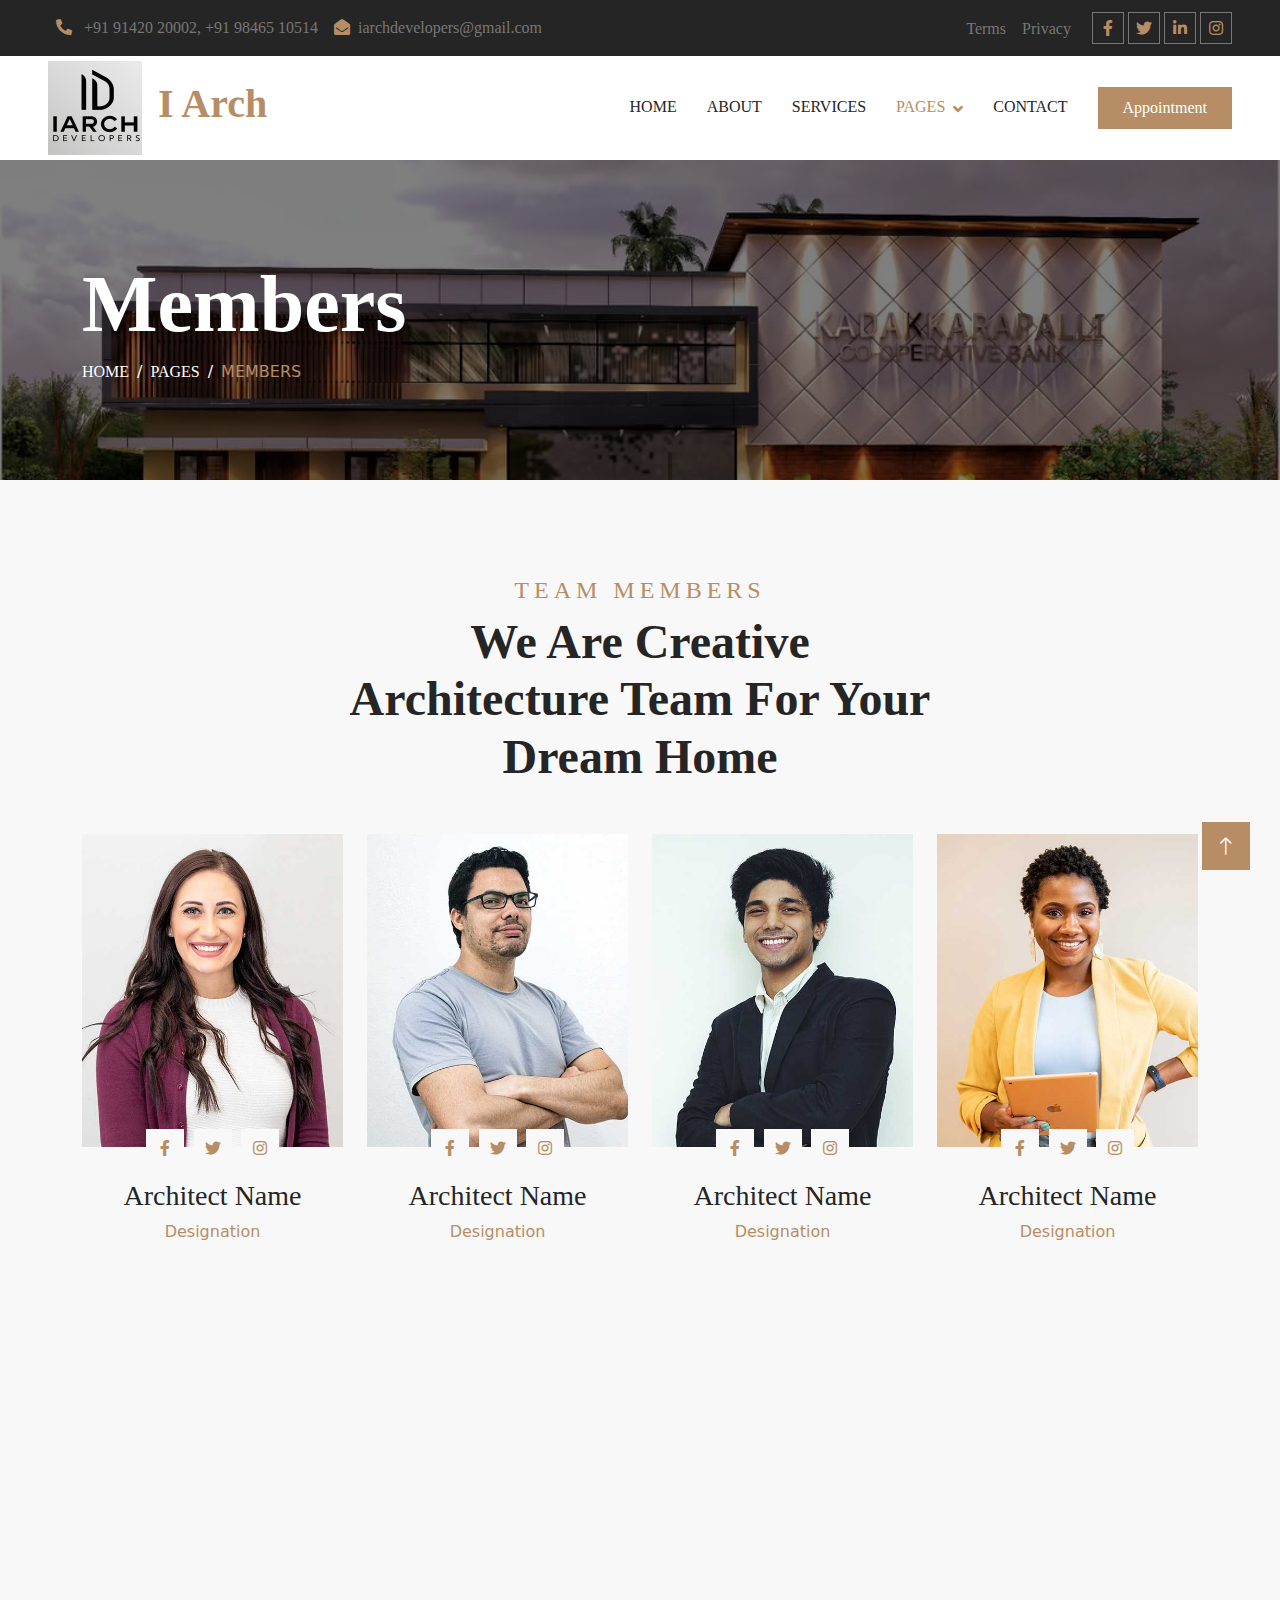
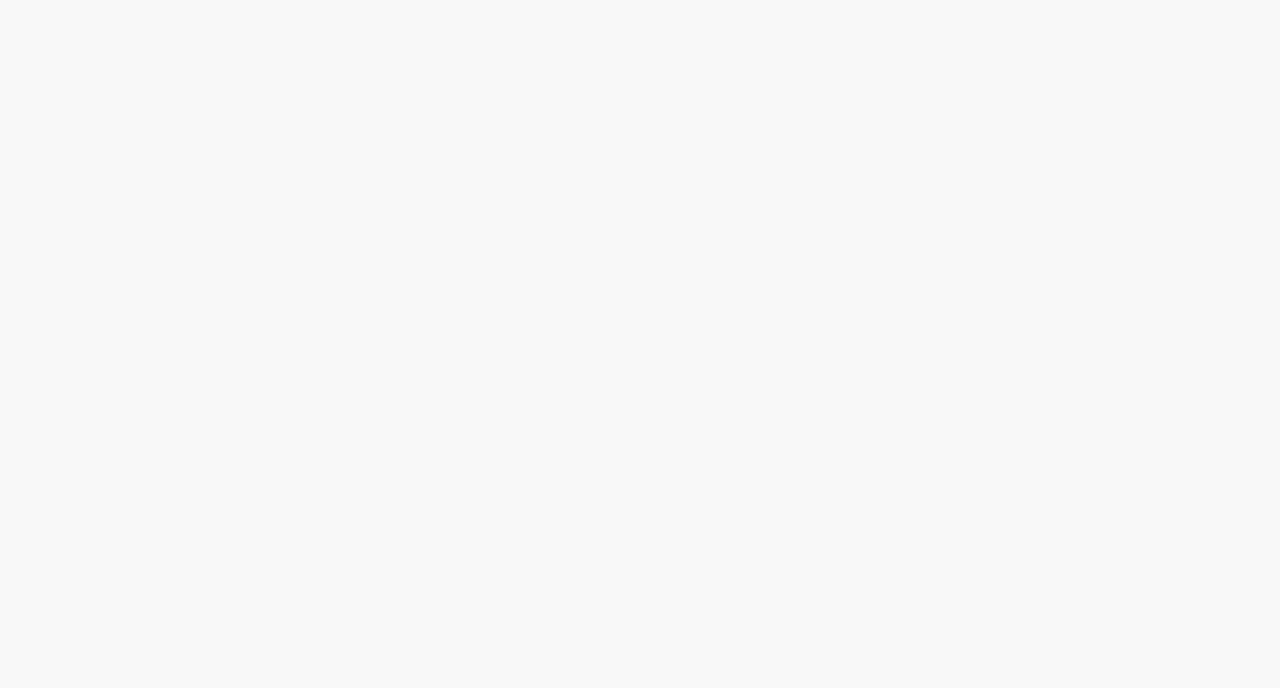
<file: team.html>
<!DOCTYPE html>
<html lang="en">
    <head>
        <meta charset="utf-8" />
        <title>I Arch Developers</title>
        <meta content="width=device-width, initial-scale=1.0" name="viewport" />
        <meta content="" name="keywords" />
        <meta content="" name="description" />

        <!-- Favicon -->
        <link href="img/favicon.ico" rel="icon" />

        <!-- Google Web Fonts -->
        <link rel="preconnect" href="https://fonts.googleapis.com" />
        <link rel="preconnect" href="https://fonts.gstatic.com" crossorigin />
        <link
            href="https://fonts.googleapis.com/css2?family=Open+Sans:wght@400;500;600&family=Teko:wght@400;500;600&display=swap"
            rel="stylesheet"
        />

        <!-- Icon Font Stylesheet -->
        <link
            href="https://cdnjs.cloudflare.com/ajax/libs/font-awesome/5.10.0/css/all.min.css"
            rel="stylesheet"
        />
        <link
            href="https://cdn.jsdelivr.net/npm/bootstrap-icons@1.4.1/font/bootstrap-icons.css"
            rel="stylesheet"
        />

        <!-- Libraries Stylesheet -->
        <link href="lib/animate/animate.min.css" rel="stylesheet" />
        <link href="lib/owlcarousel/assets/owl.carousel.min.css" rel="stylesheet" />
        <link href="lib/tempusdominus/css/tempusdominus-bootstrap-4.min.css" rel="stylesheet" />

        <!-- Customized Bootstrap Stylesheet -->
        <link href="css/bootstrap.min.css" rel="stylesheet" />

        <!-- Template Stylesheet -->
        <link href="css/style.css" rel="stylesheet" />
    </head>

    <body>
        <!-- Spinner Start -->
        <div
            id="spinner"
            class="show bg-white position-fixed translate-middle w-100 vh-100 top-50 start-50 d-flex align-items-center justify-content-center"
        >
            <div
                class="spinner-border position-relative text-primary"
                style="width: 6rem; height: 6rem"
                role="status"
            ></div>
            <img
                class="position-absolute top-50 start-50 translate-middle"
                src="img/icons/icon-1.png"
                alt="Icon"
            />
        </div>
        <!-- Spinner End -->

        <!-- Topbar Start -->
        <div class="container-fluid bg-dark p-0 wow fadeIn" data-wow-delay="0.1s">
            <div class="row gx-0 d-none d-lg-flex">
                <div class="col-lg-7 px-5 text-start">
                    <div class="h-100 d-inline-flex align-items-center py-3 me-3">
                        <a class="text-body px-2" href="tel:+0123456789"
                            ><i class="fa fa-phone-alt text-primary me-2"></i> +91 91420 20002, +91
                            98465 10514</a
                        >
                        <a class="text-body px-2" href="mailto:iarchdevelopers@gmail.com"
                            ><i class="fa fa-envelope-open text-primary me-2"></i
                            >iarchdevelopers@gmail.com</a
                        >
                    </div>
                </div>
                <div class="col-lg-5 px-5 text-end">
                    <div class="h-100 d-inline-flex align-items-center py-3 me-2">
                        <a class="text-body px-2" href="">Terms</a>
                        <a class="text-body px-2" href="">Privacy</a>
                    </div>
                    <div class="h-100 d-inline-flex align-items-center">
                        <a class="btn btn-sm-square btn-outline-body me-1" href=""
                            ><i class="fab fa-facebook-f"></i
                        ></a>
                        <a class="btn btn-sm-square btn-outline-body me-1" href=""
                            ><i class="fab fa-twitter"></i
                        ></a>
                        <a class="btn btn-sm-square btn-outline-body me-1" href=""
                            ><i class="fab fa-linkedin-in"></i
                        ></a>
                        <a class="btn btn-sm-square btn-outline-body me-0" href=""
                            ><i class="fab fa-instagram"></i
                        ></a>
                    </div>
                </div>
            </div>
        </div>
        <!-- Topbar End -->

        <!-- Navbar Start -->
        <nav
            class="navbar navbar-expand-lg bg-white navbar-light sticky-top py-lg-0 px-lg-5 wow fadeIn"
            data-wow-delay="0.1s"
        >
            <a href="index.html"  class="navbar-brand ms-lg-0">
                <h1 class="text-primary m-0">
                    <img class="me-3" src="img/icons/icon-1.png" alt="Icon" />I Arch
                </h1>
            </a>
            <button
                type="button"
                class="navbar-toggler"
                data-bs-toggle="collapse"
                data-bs-target="#navbarCollapse"
            >
                <span class="navbar-toggler-icon"></span>
            </button>
            <div class="collapse navbar-collapse" id="navbarCollapse">
                <div class="navbar-nav ms-auto p-4 p-lg-0">
                    <a href="index.html" class="nav-item nav-link">Home</a>
                    <a href="about.html" class="nav-item nav-link">About</a>
                    <a href="service.html" class="nav-item nav-link">Services</a>
                    <div class="nav-item dropdown">
                        <a
                            href="#"
                            class="nav-link dropdown-toggle active"
                            data-bs-toggle="dropdown"
                            >Pages</a
                        >
                        <div class="dropdown-menu border-0 m-0">
                            <a href="feature.html" class="dropdown-item">Our Features</a>
                            <a href="project.html" class="dropdown-item">Our Projects</a>
                            <a href="team.html" class="dropdown-item active">Team Members</a>
                            <a href="appointment.html" class="dropdown-item">Appointment</a>
                            <a href="testimonial.html" class="dropdown-item">Testimonial</a>
                            <a href="404.html" class="dropdown-item">404 Page</a>
                        </div>
                    </div>
                    <a href="contact.html" class="nav-item nav-link">Contact</a>
                </div>
                <a href="" class="btn btn-primary py-2 px-4 d-none d-lg-block">Appointment</a>
            </div>
        </nav>
        <!-- Navbar End -->

        <!-- Page Header Start -->
        <div class="container-fluid page-header py-5 mb-5 wow fadeIn" data-wow-delay="0.1s">
            <div class="container py-5">
                <h1 class="display-1 text-white animated slideInDown">Members</h1>
                <nav aria-label="breadcrumb animated slideInDown">
                    <ol class="breadcrumb text-uppercase mb-0">
                        <li class="breadcrumb-item"><a class="text-white" href="#">Home</a></li>
                        <li class="breadcrumb-item"><a class="text-white" href="#">Pages</a></li>
                        <li class="breadcrumb-item text-primary active" aria-current="page">
                            Members
                        </li>
                    </ol>
                </nav>
            </div>
        </div>
        <!-- Page Header End -->

        <!-- Team Start -->
        <div class="container-xxl py-5">
            <div class="container">
                <div
                    class="text-center mx-auto mb-5 wow fadeInUp"
                    data-wow-delay="0.1s"
                    style="max-width: 600px"
                >
                    <h4 class="section-title">Team Members</h4>
                    <h1 class="display-5 mb-4">
                        We Are Creative Architecture Team For Your Dream Home
                    </h1>
                </div>
                <div class="row g-0 team-items">
                    <div class="col-lg-3 col-md-6 wow fadeInUp" data-wow-delay="0.1s">
                        <div class="team-item position-relative">
                            <div class="position-relative">
                                <img class="img-fluid" src="img/team-1.jpg" alt="" />
                                <div class="team-social text-center">
                                    <a class="btn btn-square" href=""
                                        ><i class="fab fa-facebook-f"></i
                                    ></a>
                                    <a class="btn btn-square" href=""
                                        ><i class="fab fa-twitter"></i
                                    ></a>
                                    <a class="btn btn-square" href=""
                                        ><i class="fab fa-instagram"></i
                                    ></a>
                                </div>
                            </div>
                            <div class="bg-light text-center p-4">
                                <h3 class="mt-2">Architect Name</h3>
                                <span class="text-primary">Designation</span>
                            </div>
                        </div>
                    </div>
                    <div class="col-lg-3 col-md-6 wow fadeInUp" data-wow-delay="0.3s">
                        <div class="team-item position-relative">
                            <div class="position-relative">
                                <img class="img-fluid" src="img/team-2.jpg" alt="" />
                                <div class="team-social text-center">
                                    <a class="btn btn-square" href=""
                                        ><i class="fab fa-facebook-f"></i
                                    ></a>
                                    <a class="btn btn-square" href=""
                                        ><i class="fab fa-twitter"></i
                                    ></a>
                                    <a class="btn btn-square" href=""
                                        ><i class="fab fa-instagram"></i
                                    ></a>
                                </div>
                            </div>
                            <div class="bg-light text-center p-4">
                                <h3 class="mt-2">Architect Name</h3>
                                <span class="text-primary">Designation</span>
                            </div>
                        </div>
                    </div>
                    <div class="col-lg-3 col-md-6 wow fadeInUp" data-wow-delay="0.5s">
                        <div class="team-item position-relative">
                            <div class="position-relative">
                                <img class="img-fluid" src="img/team-3.jpg" alt="" />
                                <div class="team-social text-center">
                                    <a class="btn btn-square" href=""
                                        ><i class="fab fa-facebook-f"></i
                                    ></a>
                                    <a class="btn btn-square" href=""
                                        ><i class="fab fa-twitter"></i
                                    ></a>
                                    <a class="btn btn-square" href=""
                                        ><i class="fab fa-instagram"></i
                                    ></a>
                                </div>
                            </div>
                            <div class="bg-light text-center p-4">
                                <h3 class="mt-2">Architect Name</h3>
                                <span class="text-primary">Designation</span>
                            </div>
                        </div>
                    </div>
                    <div class="col-lg-3 col-md-6 wow fadeInUp" data-wow-delay="0.7s">
                        <div class="team-item position-relative">
                            <div class="position-relative">
                                <img class="img-fluid" src="img/team-4.jpg" alt="" />
                                <div class="team-social text-center">
                                    <a class="btn btn-square" href=""
                                        ><i class="fab fa-facebook-f"></i
                                    ></a>
                                    <a class="btn btn-square" href=""
                                        ><i class="fab fa-twitter"></i
                                    ></a>
                                    <a class="btn btn-square" href=""
                                        ><i class="fab fa-instagram"></i
                                    ></a>
                                </div>
                            </div>
                            <div class="bg-light text-center p-4">
                                <h3 class="mt-2">Architect Name</h3>
                                <span class="text-primary">Designation</span>
                            </div>
                        </div>
                    </div>
                    <div class="col-lg-3 col-md-6 wow fadeInUp" data-wow-delay="0.1s">
                        <div class="team-item position-relative">
                            <div class="position-relative">
                                <img class="img-fluid" src="img/team-2.jpg" alt="" />
                                <div class="team-social text-center">
                                    <a class="btn btn-square" href=""
                                        ><i class="fab fa-facebook-f"></i
                                    ></a>
                                    <a class="btn btn-square" href=""
                                        ><i class="fab fa-twitter"></i
                                    ></a>
                                    <a class="btn btn-square" href=""
                                        ><i class="fab fa-instagram"></i
                                    ></a>
                                </div>
                            </div>
                            <div class="bg-light text-center p-4">
                                <h3 class="mt-2">Architect Name</h3>
                                <span class="text-primary">Designation</span>
                            </div>
                        </div>
                    </div>
                    <div class="col-lg-3 col-md-6 wow fadeInUp" data-wow-delay="0.3s">
                        <div class="team-item position-relative">
                            <div class="position-relative">
                                <img class="img-fluid" src="img/team-3.jpg" alt="" />
                                <div class="team-social text-center">
                                    <a class="btn btn-square" href=""
                                        ><i class="fab fa-facebook-f"></i
                                    ></a>
                                    <a class="btn btn-square" href=""
                                        ><i class="fab fa-twitter"></i
                                    ></a>
                                    <a class="btn btn-square" href=""
                                        ><i class="fab fa-instagram"></i
                                    ></a>
                                </div>
                            </div>
                            <div class="bg-light text-center p-4">
                                <h3 class="mt-2">Architect Name</h3>
                                <span class="text-primary">Designation</span>
                            </div>
                        </div>
                    </div>
                    <div class="col-lg-3 col-md-6 wow fadeInUp" data-wow-delay="0.5s">
                        <div class="team-item position-relative">
                            <div class="position-relative">
                                <img class="img-fluid" src="img/team-4.jpg" alt="" />
                                <div class="team-social text-center">
                                    <a class="btn btn-square" href=""
                                        ><i class="fab fa-facebook-f"></i
                                    ></a>
                                    <a class="btn btn-square" href=""
                                        ><i class="fab fa-twitter"></i
                                    ></a>
                                    <a class="btn btn-square" href=""
                                        ><i class="fab fa-instagram"></i
                                    ></a>
                                </div>
                            </div>
                            <div class="bg-light text-center p-4">
                                <h3 class="mt-2">Architect Name</h3>
                                <span class="text-primary">Designation</span>
                            </div>
                        </div>
                    </div>
                    <div class="col-lg-3 col-md-6 wow fadeInUp" data-wow-delay="0.7s">
                        <div class="team-item position-relative">
                            <div class="position-relative">
                                <img class="img-fluid" src="img/team-1.jpg" alt="" />
                                <div class="team-social text-center">
                                    <a class="btn btn-square" href=""
                                        ><i class="fab fa-facebook-f"></i
                                    ></a>
                                    <a class="btn btn-square" href=""
                                        ><i class="fab fa-twitter"></i
                                    ></a>
                                    <a class="btn btn-square" href=""
                                        ><i class="fab fa-instagram"></i
                                    ></a>
                                </div>
                            </div>
                            <div class="bg-light text-center p-4">
                                <h3 class="mt-2">Architect Name</h3>
                                <span class="text-primary">Designation</span>
                            </div>
                        </div>
                    </div>
                </div>
            </div>
        </div>
        <!-- Team End -->

        <!-- Footer Start -->
        <div
            class="container-fluid bg-dark text-body footer mt-5 pt-5 px-0 wow fadeIn"
            data-wow-delay="0.1s"
        >
            <div class="container py-5">
                <div class="row g-5">
                    <div class="col-lg-3 col-md-6">
                        <h3 class="text-light mb-4">Address</h3>
                        <p class="mb-2">
                            <i class="fa fa-map-marker-alt text-primary me-3"></i>123 Street, New
                            York, USA
                        </p>
                        <p class="mb-2">
                            <i class="fa fa-phone-alt text-primary me-3"></i> +91 91420 20002, +91
                            98465 105140
                        </p>
                        <p class="mb-2">
                            <i class="fa fa-envelope text-primary me-3"></i
                            >iarchdevelopers@gmail.com
                        </p>
                        <div class="d-flex pt-2">
                            <a class="btn btn-square btn-outline-body me-1" href=""
                                ><i class="fab fa-twitter"></i
                            ></a>
                            <a class="btn btn-square btn-outline-body me-1" href=""
                                ><i class="fab fa-facebook-f"></i
                            ></a>
                            <a class="btn btn-square btn-outline-body me-1" href=""
                                ><i class="fab fa-youtube"></i
                            ></a>
                            <a class="btn btn-square btn-outline-body me-0" href=""
                                ><i class="fab fa-linkedin-in"></i
                            ></a>
                        </div>
                    </div>
                    <div class="col-lg-3 col-md-6">
                        <h3 class="text-light mb-4">Services</h3>
                        <a class="btn btn-link" href="">Architecture</a>
                        <a class="btn btn-link" href="">3D Animation</a>
                        <a class="btn btn-link" href="">House Planning</a>
                        <a class="btn btn-link" href="">Interior Design</a>
                        <a class="btn btn-link" href="">Construction</a>
                    </div>
                    <div class="col-lg-3 col-md-6">
                        <h3 class="text-light mb-4">Quick Links</h3>
                        <a class="btn btn-link" href="">About Us</a>
                        <a class="btn btn-link" href="">Contact Us</a>
                        <a class="btn btn-link" href="">Our Services</a>
                        <a class="btn btn-link" href="">Terms & Condition</a>
                        <a class="btn btn-link" href="">Support</a>
                    </div>
                    <div class="col-lg-3 col-md-6">
                        <h3 class="text-light mb-4">Newsletter</h3>
                        <p>Dolor amet sit justo amet elitr clita ipsum elitr est.</p>
                        <div class="position-relative mx-auto" style="max-width: 400px">
                            <input
                                class="form-control bg-transparent w-100 py-3 ps-4 pe-5"
                                type="text"
                                placeholder="Your email"
                            />
                            <button
                                type="button"
                                class="btn btn-primary py-2 position-absolute top-0 end-0 mt-2 me-2"
                            >
                                SignUp
                            </button>
                        </div>
                    </div>
                </div>
            </div>
            <div class="container-fluid copyright">
                <div class="container">
                    <div class="row">
                        <div class="col-md-6 text-center text-md-start mb-3 mb-md-0">
                            &copy; <a href="#">I Arch Developers</a>, All Right Reserved.
                        </div>
                        <div class="col-md-6 text-center text-md-end">
                            <!--/*** This template is free as long as you keep the footer author’s credit link/attribution link/backlink. If you'd like to use the template without the footer author’s credit link/attribution link/backlink, you can purchase the Credit Removal License from "https://htmlcodex.com/credit-removal". Thank you for your support. ***/-->
                            Designed By <a href="https://htmlcodex.com">HTML Codex</a>
                        </div>
                    </div>
                </div>
            </div>
        </div>
        <!-- Footer End -->

        <!-- Back to Top -->
        <a href="#" class="btn btn-lg btn-primary btn-lg-square back-to-top"
            ><i class="bi bi-arrow-up"></i
        ></a>

        <!-- JavaScript Libraries -->
        <script src="https://code.jquery.com/jquery-3.4.1.min.js"></script>
        <script src="https://cdn.jsdelivr.net/npm/bootstrap@5.0.0/dist/js/bootstrap.bundle.min.js"></script>
        <script src="lib/wow/wow.min.js"></script>
        <script src="lib/easing/easing.min.js"></script>
        <script src="lib/waypoints/waypoints.min.js"></script>
        <script src="lib/counterup/counterup.min.js"></script>
        <script src="lib/owlcarousel/owl.carousel.min.js"></script>
        <script src="lib/tempusdominus/js/moment.min.js"></script>
        <script src="lib/tempusdominus/js/moment-timezone.min.js"></script>
        <script src="lib/tempusdominus/js/tempusdominus-bootstrap-4.min.js"></script>

        <!-- Template Javascript -->
        <script src="js/main.js"></script>
    </body>
</html>
</file>
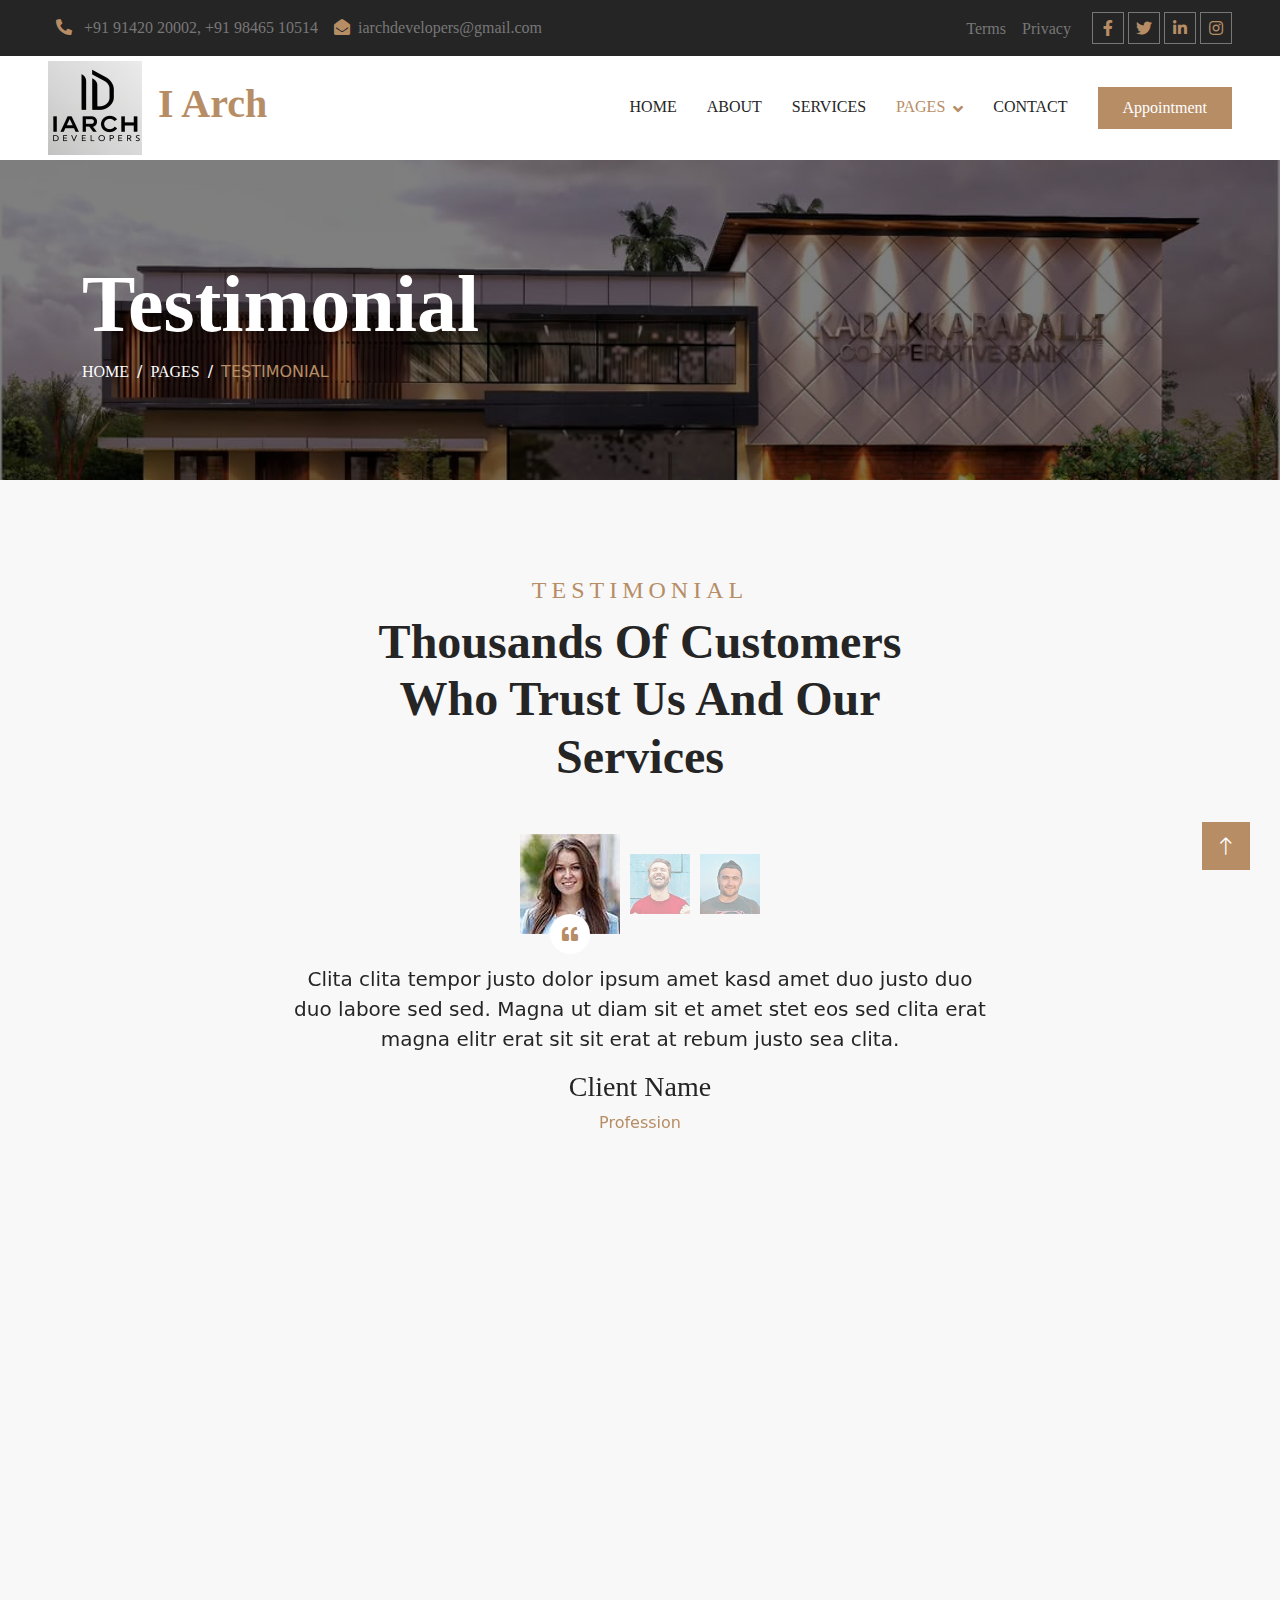
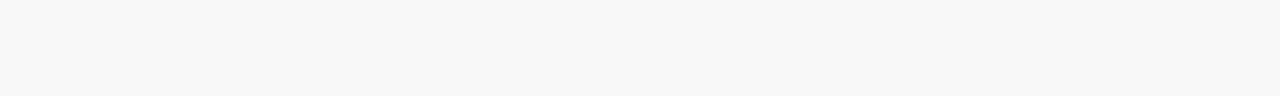
<file: testimonial.html>
<!DOCTYPE html>
<html lang="en">
    <head>
        <meta charset="utf-8" />
        <title>I Arch Developers</title>
        <meta content="width=device-width, initial-scale=1.0" name="viewport" />
        <meta content="" name="keywords" />
        <meta content="" name="description" />

        <!-- Favicon -->
        <link href="img/favicon.ico" rel="icon" />

        <!-- Google Web Fonts -->
        <link rel="preconnect" href="https://fonts.googleapis.com" />
        <link rel="preconnect" href="https://fonts.gstatic.com" crossorigin />
        <link
            href="https://fonts.googleapis.com/css2?family=Open+Sans:wght@400;500;600&family=Teko:wght@400;500;600&display=swap"
            rel="stylesheet"
        />

        <!-- Icon Font Stylesheet -->
        <link
            href="https://cdnjs.cloudflare.com/ajax/libs/font-awesome/5.10.0/css/all.min.css"
            rel="stylesheet"
        />
        <link
            href="https://cdn.jsdelivr.net/npm/bootstrap-icons@1.4.1/font/bootstrap-icons.css"
            rel="stylesheet"
        />

        <!-- Libraries Stylesheet -->
        <link href="lib/animate/animate.min.css" rel="stylesheet" />
        <link href="lib/owlcarousel/assets/owl.carousel.min.css" rel="stylesheet" />
        <link href="lib/tempusdominus/css/tempusdominus-bootstrap-4.min.css" rel="stylesheet" />

        <!-- Customized Bootstrap Stylesheet -->
        <link href="css/bootstrap.min.css" rel="stylesheet" />

        <!-- Template Stylesheet -->
        <link href="css/style.css" rel="stylesheet" />
    </head>

    <body>
        <!-- Spinner Start -->
        <div
            id="spinner"
            class="show bg-white position-fixed translate-middle w-100 vh-100 top-50 start-50 d-flex align-items-center justify-content-center"
        >
            <div
                class="spinner-border position-relative text-primary"
                style="width: 6rem; height: 6rem"
                role="status"
            ></div>
            <img
                class="position-absolute top-50 start-50 translate-middle"
                src="img/icons/icon-1.png"
                alt="Icon"
            />
        </div>
        <!-- Spinner End -->

        <!-- Topbar Start -->
        <div class="container-fluid bg-dark p-0 wow fadeIn" data-wow-delay="0.1s">
            <div class="row gx-0 d-none d-lg-flex">
                <div class="col-lg-7 px-5 text-start">
                    <div class="h-100 d-inline-flex align-items-center py-3 me-3">
                        <a class="text-body px-2" href="tel:+0123456789"
                            ><i class="fa fa-phone-alt text-primary me-2"></i> +91 91420 20002, +91
                            98465 10514</a
                        >
                        <a class="text-body px-2" href="mailto:iarchdevelopers@gmail.com"
                            ><i class="fa fa-envelope-open text-primary me-2"></i
                            >iarchdevelopers@gmail.com</a
                        >
                    </div>
                </div>
                <div class="col-lg-5 px-5 text-end">
                    <div class="h-100 d-inline-flex align-items-center py-3 me-2">
                        <a class="text-body px-2" href="">Terms</a>
                        <a class="text-body px-2" href="">Privacy</a>
                    </div>
                    <div class="h-100 d-inline-flex align-items-center">
                        <a class="btn btn-sm-square btn-outline-body me-1" href=""
                            ><i class="fab fa-facebook-f"></i
                        ></a>
                        <a class="btn btn-sm-square btn-outline-body me-1" href=""
                            ><i class="fab fa-twitter"></i
                        ></a>
                        <a class="btn btn-sm-square btn-outline-body me-1" href=""
                            ><i class="fab fa-linkedin-in"></i
                        ></a>
                        <a class="btn btn-sm-square btn-outline-body me-0" href=""
                            ><i class="fab fa-instagram"></i
                        ></a>
                    </div>
                </div>
            </div>
        </div>
        <!-- Topbar End -->

        <!-- Navbar Start -->
        <nav
            class="navbar navbar-expand-lg bg-white navbar-light sticky-top py-lg-0 px-lg-5 wow fadeIn"
            data-wow-delay="0.1s"
        >
            <a href="index.html"  class="navbar-brand ms-lg-0">
                <h1 class="text-primary m-0">
                    <img class="me-3" src="img/icons/icon-1.png" alt="Icon" />I Arch
                </h1>
            </a>
            <button
                type="button"
                class="navbar-toggler"
                data-bs-toggle="collapse"
                data-bs-target="#navbarCollapse"
            >
                <span class="navbar-toggler-icon"></span>
            </button>
            <div class="collapse navbar-collapse" id="navbarCollapse">
                <div class="navbar-nav ms-auto p-4 p-lg-0">
                    <a href="index.html" class="nav-item nav-link">Home</a>
                    <a href="about.html" class="nav-item nav-link">About</a>
                    <a href="service.html" class="nav-item nav-link">Services</a>
                    <div class="nav-item dropdown">
                        <a
                            href="#"
                            class="nav-link dropdown-toggle active"
                            data-bs-toggle="dropdown"
                            >Pages</a
                        >
                        <div class="dropdown-menu border-0 m-0">
                            <a href="feature.html" class="dropdown-item">Our Features</a>
                            <a href="project.html" class="dropdown-item">Our Projects</a>
                            <a href="team.html" class="dropdown-item">Team Members</a>
                            <a href="appointment.html" class="dropdown-item">Appointment</a>
                            <a href="testimonial.html" class="dropdown-item active">Testimonial</a>
                            <a href="404.html" class="dropdown-item">404 Page</a>
                        </div>
                    </div>
                    <a href="contact.html" class="nav-item nav-link">Contact</a>
                </div>
                <a href="" class="btn btn-primary py-2 px-4 d-none d-lg-block">Appointment</a>
            </div>
        </nav>
        <!-- Navbar End -->

        <!-- Page Header Start -->
        <div class="container-fluid page-header py-5 mb-5 wow fadeIn" data-wow-delay="0.1s">
            <div class="container py-5">
                <h1 class="display-1 text-white animated slideInDown">Testimonial</h1>
                <nav aria-label="breadcrumb animated slideInDown">
                    <ol class="breadcrumb text-uppercase mb-0">
                        <li class="breadcrumb-item"><a class="text-white" href="#">Home</a></li>
                        <li class="breadcrumb-item"><a class="text-white" href="#">Pages</a></li>
                        <li class="breadcrumb-item text-primary active" aria-current="page">
                            Testimonial
                        </li>
                    </ol>
                </nav>
            </div>
        </div>
        <!-- Page Header End -->

        <!-- Testimonial Start -->
        <div class="container-xxl py-5">
            <div class="container">
                <div
                    class="text-center mx-auto mb-5 wow fadeInUp"
                    data-wow-delay="0.1s"
                    style="max-width: 600px"
                >
                    <h4 class="section-title">Testimonial</h4>
                    <h1 class="display-5 mb-4">
                        Thousands Of Customers Who Trust Us And Our Services
                    </h1>
                </div>
                <div class="owl-carousel testimonial-carousel wow fadeInUp" data-wow-delay="0.1s">
                    <div
                        class="testimonial-item text-center"
                        data-dot="<img class='img-fluid' src='img/testimonial-1.jpg' alt=''>"
                    >
                        <p class="fs-5">
                            Clita clita tempor justo dolor ipsum amet kasd amet duo justo duo duo
                            labore sed sed. Magna ut diam sit et amet stet eos sed clita erat magna
                            elitr erat sit sit erat at rebum justo sea clita.
                        </p>
                        <h3>Client Name</h3>
                        <span class="text-primary">Profession</span>
                    </div>
                    <div
                        class="testimonial-item text-center"
                        data-dot="<img class='img-fluid' src='img/testimonial-2.jpg' alt=''>"
                    >
                        <p class="fs-5">
                            Clita clita tempor justo dolor ipsum amet kasd amet duo justo duo duo
                            labore sed sed. Magna ut diam sit et amet stet eos sed clita erat magna
                            elitr erat sit sit erat at rebum justo sea clita.
                        </p>
                        <h3>Client Name</h3>
                        <span class="text-primary">Profession</span>
                    </div>
                    <div
                        class="testimonial-item text-center"
                        data-dot="<img class='img-fluid' src='img/testimonial-3.jpg' alt=''>"
                    >
                        <p class="fs-5">
                            Clita clita tempor justo dolor ipsum amet kasd amet duo justo duo duo
                            labore sed sed. Magna ut diam sit et amet stet eos sed clita erat magna
                            elitr erat sit sit erat at rebum justo sea clita.
                        </p>
                        <h3>Client Name</h3>
                        <span class="text-primary">Profession</span>
                    </div>
                </div>
            </div>
        </div>
        <!-- Testimonial End -->

        <!-- Footer Start -->
        <div
            class="container-fluid bg-dark text-body footer mt-5 pt-5 px-0 wow fadeIn"
            data-wow-delay="0.1s"
        >
            <div class="container py-5">
                <div class="row g-5">
                    <div class="col-lg-3 col-md-6">
                        <h3 class="text-light mb-4">Address</h3>
                        <p class="mb-2">
                            <i class="fa fa-map-marker-alt text-primary me-3"></i>123 Street, New
                            York, USA
                        </p>
                        <p class="mb-2">
                            <i class="fa fa-phone-alt text-primary me-3"></i> +91 91420 20002, +91
                            98465 105140
                        </p>
                        <p class="mb-2">
                            <i class="fa fa-envelope text-primary me-3"></i
                            >iarchdevelopers@gmail.com
                        </p>
                        <div class="d-flex pt-2">
                            <a class="btn btn-square btn-outline-body me-1" href=""
                                ><i class="fab fa-twitter"></i
                            ></a>
                            <a class="btn btn-square btn-outline-body me-1" href=""
                                ><i class="fab fa-facebook-f"></i
                            ></a>
                            <a class="btn btn-square btn-outline-body me-1" href=""
                                ><i class="fab fa-youtube"></i
                            ></a>
                            <a class="btn btn-square btn-outline-body me-0" href=""
                                ><i class="fab fa-linkedin-in"></i
                            ></a>
                        </div>
                    </div>
                    <div class="col-lg-3 col-md-6">
                        <h3 class="text-light mb-4">Services</h3>
                        <a class="btn btn-link" href="">Architecture</a>
                        <a class="btn btn-link" href="">3D Animation</a>
                        <a class="btn btn-link" href="">House Planning</a>
                        <a class="btn btn-link" href="">Interior Design</a>
                        <a class="btn btn-link" href="">Construction</a>
                    </div>
                    <div class="col-lg-3 col-md-6">
                        <h3 class="text-light mb-4">Quick Links</h3>
                        <a class="btn btn-link" href="">About Us</a>
                        <a class="btn btn-link" href="">Contact Us</a>
                        <a class="btn btn-link" href="">Our Services</a>
                        <a class="btn btn-link" href="">Terms & Condition</a>
                        <a class="btn btn-link" href="">Support</a>
                    </div>
                    <div class="col-lg-3 col-md-6">
                        <h3 class="text-light mb-4">Newsletter</h3>
                        <p>Dolor amet sit justo amet elitr clita ipsum elitr est.</p>
                        <div class="position-relative mx-auto" style="max-width: 400px">
                            <input
                                class="form-control bg-transparent w-100 py-3 ps-4 pe-5"
                                type="text"
                                placeholder="Your email"
                            />
                            <button
                                type="button"
                                class="btn btn-primary py-2 position-absolute top-0 end-0 mt-2 me-2"
                            >
                                SignUp
                            </button>
                        </div>
                    </div>
                </div>
            </div>
            <div class="container-fluid copyright">
                <div class="container">
                    <div class="row">
                        <div class="col-md-6 text-center text-md-start mb-3 mb-md-0">
                            &copy; <a href="#">I Arch Developers</a>, All Right Reserved.
                        </div>
                        <div class="col-md-6 text-center text-md-end">
                            <!--/*** This template is free as long as you keep the footer author’s credit link/attribution link/backlink. If you'd like to use the template without the footer author’s credit link/attribution link/backlink, you can purchase the Credit Removal License from "https://htmlcodex.com/credit-removal". Thank you for your support. ***/-->
                            Designed By <a href="https://htmlcodex.com">HTML Codex</a>
                        </div>
                    </div>
                </div>
            </div>
        </div>
        <!-- Footer End -->

        <!-- Back to Top -->
        <a href="#" class="btn btn-lg btn-primary btn-lg-square back-to-top"
            ><i class="bi bi-arrow-up"></i
        ></a>

        <!-- JavaScript Libraries -->
        <script src="https://code.jquery.com/jquery-3.4.1.min.js"></script>
        <script src="https://cdn.jsdelivr.net/npm/bootstrap@5.0.0/dist/js/bootstrap.bundle.min.js"></script>
        <script src="lib/wow/wow.min.js"></script>
        <script src="lib/easing/easing.min.js"></script>
        <script src="lib/waypoints/waypoints.min.js"></script>
        <script src="lib/counterup/counterup.min.js"></script>
        <script src="lib/owlcarousel/owl.carousel.min.js"></script>
        <script src="lib/tempusdominus/js/moment.min.js"></script>
        <script src="lib/tempusdominus/js/moment-timezone.min.js"></script>
        <script src="lib/tempusdominus/js/tempusdominus-bootstrap-4.min.js"></script>

        <!-- Template Javascript -->
        <script src="js/main.js"></script>
    </body>
</html>
</file>
<file: css/style.css>
/********** Template CSS **********/
:root {
    /* Font settings */
    --font-default: 'Mulish', system-ui, -apple-system, 'Segoe UI', Roboto, 'Helvetica Neue', 
        Arial, 'Noto Sans', 'Liberation Sans', sans-serif, 'Apple Color Emoji', 'Segoe UI Emoji',
        'Segoe UI Symbol', 'Noto Color Emoji';
    --font-primary: 'Philosopher', serif;
    --font-secondary: 'Mulish', sans-serif;

    /* Color settings */
    --primary: #b78d65;
    --light: #f8f8f8;
    --dark: #252525;

    /* Smooth scroll behavior */
    scroll-behavior: smooth;
}

/*--------------------------------------------------------------
# General
--------------------------------------------------------------*/

body {
    font-family: var(--font-default);
    color: var(--dark);
    background-color: var(--light);
    overflow-x: hidden;
}


a {
    color: var(--primary);
    text-decoration: none;
    font-family: var(--font-primary);
}

a:hover {
    color: #ffc732;
    text-decoration: none;
}

h1,
h2,
.h1,
.h2,
.fw-bold {
    font-family: var(--font-primary);
    font-weight: 600 !important;
}

h3,
h4,
.h3,
.h4,
.fw-medium {
    font-family: var(--font-primary);
    font-weight: 500 !important;
}

h5,
h6,
.h5,
.h6,
.fw-normal {
    font-family: var(--font-secondary);
    font-weight: 400 !important;
}


.back-to-top {
    position: fixed;
    display: none;
    right: 30px;
    bottom: 30px;
    z-index: 99;
}

/*** Spinner ***/
#spinner {
    opacity: 0;
    visibility: hidden;
    transition: opacity 0.5s ease-out, visibility 0s linear 0.5s;
    z-index: 99999;
}

#spinner.show {
    transition: opacity 0.5s ease-out, visibility 0s linear 0s;
    visibility: visible;
    opacity: 1;
}

/*** Button ***/
.btn {
    font-weight: 500;
    transition: 0.5s;
}

.btn.btn-primary,
.btn.btn-secondary {
    color: #ffffff;
}

.btn-square {
    width: 38px;
    height: 38px;
}

.btn-sm-square {
    width: 32px;
    height: 32px;
}

.btn-lg-square {
    width: 48px;
    height: 48px;
}

.btn-square,
.btn-sm-square,
.btn-lg-square {
    padding: 0;
    display: flex;
    align-items: center;
    justify-content: center;
    font-weight: normal;
}

.btn-outline-body {
    color: var(--primary);
    border-color: #777777;
}

.btn-outline-body:hover {
    color: #ffffff;
    background: var(--primary);
    border-color: var(--primary);
}

/*** Navbar ***/
.navbar .dropdown-toggle::after {
    border: none;
    content: '\f107';
    font-family: 'Font Awesome 5 Free';
    font-weight: 900;
    vertical-align: middle;
    margin-left: 8px;
}

.navbar .navbar-nav .nav-link {
    margin-right: 30px;
    padding: 30px 0;
    color: var(--dark);
    font-weight: 500;
    text-transform: uppercase;
    outline: none;
}

.navbar .navbar-nav .nav-link:hover,
.navbar .navbar-nav .nav-link.active {
    color: var(--primary);
}

.navbar.sticky-top {
    top: -100px;
    transition: 0.5s;
}

@media (max-width: 991.98px) {
    .navbar .navbar-nav .nav-link {
        margin-right: 0;
        padding: 10px 0;
    }

    .navbar .navbar-nav {
        border-top: 1px solid #eeeeee;
    }
}

@media (min-width: 992px) {
    .navbar .nav-item .dropdown-menu {
        display: block;
        visibility: hidden;
        top: 100%;
        transform: rotateX(-75deg);
        transform-origin: 0% 0%;
        transition: 0.5s;
        opacity: 0;
    }

    .navbar .nav-item:hover .dropdown-menu {
        transform: rotateX(0deg);
        visibility: visible;
        transition: 0.5s;
        opacity: 1;
    }
}

/*** Header ***/
.owl-carousel-inner {
    position: absolute;
    width: 100%;
    height: 100%;
    top: 0;
    left: 0;
    display: flex;
    align-items: center;
    background: rgba(0, 0, 0, 0.5);
}

@media (max-width: 768px) {
    .header-carousel .owl-carousel-item {
        position: relative;
        min-height: 500px;
    }

    .header-carousel .owl-carousel-item img {
        position: absolute;
        width: 100%;
        height: 100%;
        object-fit: cover;
    }

    .header-carousel .owl-carousel-item p {
        font-size: 16px !important;
    }
}

.header-carousel .owl-dots {
    position: absolute;
    width: 60px;
    height: 100%;
    top: 0;
    right: 30px;
    display: flex;
    flex-direction: column;
    align-items: center;
    justify-content: center;
}

.header-carousel .owl-dots .owl-dot {
    position: relative;
    width: 45px;
    height: 45px;
    margin: 5px 0;
    background: var(--dark);
    transition: 0.5s;
}

.header-carousel .owl-dots .owl-dot.active {
    width: 60px;
    height: 60px;
}

.header-carousel .owl-dots .owl-dot img {
    position: absolute;
    width: 100%;
    height: 100%;
    object-fit: cover;
    padding: 2px;
    transition: 0.5s;
    opacity: 0.3;
}

.header-carousel .owl-dots .owl-dot.active img {
    opacity: 1;
}

.page-header {
    background: linear-gradient(rgba(0, 0, 0, 0.5), rgba(0, 0, 0, 0.5)),
        url(../img/hero/03.png) center center no-repeat;
    background-size: cover;
}

.breadcrumb-item + .breadcrumb-item::before {
    color: var(--light);
}

/*** Section Title ***/
.section-title {
    color: var(--primary);
    font-weight: 600;
    letter-spacing: 5px;
    text-transform: uppercase;
}

/*** Facts ***/
.fact-item .fact-icon {
    width: 120px;
    height: 120px;
    margin-top: -60px;
    margin-bottom: 1.5rem;
    display: inline-flex;
    align-items: center;
    justify-content: center;
    background: #ffffff;
    border-radius: 120px;
    transition: 0.5s;
}

.fact-item:hover .fact-icon {
    background: var(--dark);
}

.fact-item .fact-icon i {
    color: var(--primary);
    transition: 0.5;
}

.fact-item:hover .fact-icon i {
    color: #ffffff;
}

/*** About & Feature ***/
.about-img,
.feature-img {
    position: relative;
    height: 100%;
    min-height: 400px;
}

.about-img img,
.feature-img img {
    position: absolute;
    width: 60%;
    height: 80%;
    object-fit: cover;
}

.about-img img:last-child,
.feature-img img:last-child {
    margin: 20% 0 0 40%;
}

.about-img::before,
.feature-img::before {
    position: absolute;
    content: '';
    width: 60%;
    height: 80%;
    top: 10%;
    left: 20%;
    border: 5px solid var(--primary);
    z-index: -1;
}

/*** Service ***/
.service-item .bg-img {
    position: absolute;
    width: 100%;
    height: 100%;
    object-fit: cover;
    z-index: -1;
}

.service-item .service-text {
    background: var(--light);
    transition: 0.5s;
}

.service-item:hover .service-text {
    background: rgba(0, 0, 0, 0.7);
}

.service-item * {
    transition: 0.5;
}

.service-item:hover * {
    color: #ffffff;
}

.service-item .btn {
    width: 40px;
    height: 40px;
    display: inline-flex;
    align-items: center;
    color: var(--dark);
    background: #ffffff;
    white-space: nowrap;
    overflow: hidden;
    transition: 0.5s;
}

.service-item:hover .btn {
    width: 140px;
}

/*** Project ***/
.project .nav .nav-link {
    background: var(--light);
    transition: 0.5s;
}

.project .nav .nav-link.active {
    background: var(--primary);
}

.project .nav .nav-link.active h3 {
    color: #ffffff !important;
}

/*** Team ***/
.team-items {
    margin: -0.75rem;
}

.team-item {
    padding: 0.75rem;
}

.team-item::after {
    position: absolute;
    content: '';
    width: 100%;
    height: 0;
    top: 0;
    left: 0;
    background: #ffffff;
    transition: 0.5s;
    z-index: -1;
}

.team-item:hover::after {
    height: 100%;
    background: var(--primary);
}

.team-item .team-social {
    position: absolute;
    width: 100%;
    bottom: -20px;
    left: 0;
}

.team-item .team-social .btn {
    display: inline-flex;
    margin: 0 2px;
    color: var(--primary);
    background: var(--light);
}

.team-item .team-social .btn:hover {
    color: #ffffff;
    background: var(--primary);
}

/*** Appointment ***/
.bootstrap-datetimepicker-widget.bottom {
    top: auto !important;
}

.bootstrap-datetimepicker-widget .table * {
    border-bottom-width: 0px;
}

.bootstrap-datetimepicker-widget .table th {
    font-weight: 500;
}

.bootstrap-datetimepicker-widget.dropdown-menu {
    padding: 10px;
    border-radius: 2px;
}

.bootstrap-datetimepicker-widget table td.active,
.bootstrap-datetimepicker-widget table td.active:hover {
    background: var(--primary);
}

.bootstrap-datetimepicker-widget table td.today::before {
    border-bottom-color: var(--primary);
}

/*** Testimonial ***/
.testimonial-carousel {
    display: flex !important;
    flex-direction: column-reverse;
    max-width: 700px;
    margin: 0 auto;
}

.testimonial-carousel .owl-dots {
    height: 100px;
    display: flex;
    align-items: center;
    justify-content: center;
    margin-bottom: 30px;
}

.testimonial-carousel .owl-dots .owl-dot {
    position: relative;
    width: 60px;
    height: 60px;
    margin: 0 5px;
    transition: 0.5s;
}

.testimonial-carousel .owl-dots .owl-dot.active {
    width: 100px;
    height: 100px;
}

.testimonial-carousel .owl-dots .owl-dot::after {
    position: absolute;
    width: 40px;
    height: 40px;
    bottom: -20px;
    left: 50%;
    transform: translateX(-50%);
    display: flex;
    align-items: center;
    justify-content: center;
    content: '\f10d';
    font-family: 'Font Awesome 5 Free';
    font-weight: 900;
    color: var(--primary);
    background: #ffffff;
    border-radius: 40px;
    transition: 0.5s;
    opacity: 0;
}

.testimonial-carousel .owl-dots .owl-dot.active::after {
    opacity: 1;
}

.testimonial-carousel .owl-dots .owl-dot img {
    opacity: 0.4;
    transition: 0.5s;
}

.testimonial-carousel .owl-dots .owl-dot.active img {
    opacity: 1;
}

/*** Footer ***/
.footer .btn.btn-link {
    display: block;
    margin-bottom: 5px;
    padding: 0;
    text-align: left;
    color: #777777;
    font-weight: normal;
    text-transform: capitalize;
    transition: 0.3s;
}

.footer .btn.btn-link::before {
    position: relative;
    content: '\f105';
    font-family: 'Font Awesome 5 Free';
    font-weight: 900;
    color: var(--primary);
    margin-right: 10px;
}

.footer .btn.btn-link:hover {
    color: var(--primary);
    letter-spacing: 1px;
    box-shadow: none;
}

.footer .form-control {
    border-color: #777777;
}

.footer .copyright {
    padding: 25px 0;
    font-size: 15px;
    border-top: 1px solid rgba(256, 256, 256, 0.1);
}

.footer .copyright a {
    color: var(--light);
}

.footer .copyright a:hover {
    color: var(--primary);
}
/** Gallery */
.gallery {
    max-width: 1200px;
    margin: 0 auto;
    column-count: 4;
    font-family: arial;
}
.gallery-item {
    break-inside: avoid;
    margin-bottom: 16px;
}
.gallery-item figure {
    margin: 0;
    position: relative;
}
.gallery-item figcaption {
    font-style: italic;
    padding: 8px;
    position: absolute;
    background: rgba(0, 0, 0, 0.5);
    width: 100%;
    box-sizing: border-box;
    bottom: 3px;
    color: #fff;
    height: 30px;
    overflow: hidden;
    text-overflow: ellipsis;
    white-space: nowrap;
    border-radius: 0 0 14px 14px;
}
.gallery-item img {
    width: 100%;
    border-radius: 14px;
}
.gallery-item p {
    margin: 0;
    padding: 8px;
}

@media screen and (max-width: 500px) {
    .gallery {
        column-count: 1;
    }
}
@media screen and (min-width: 501px) and (max-width: 700px) {
    .gallery {
        column-count: 2;
    }
}
@media screen and (min-width: 701px) and (max-width: 900px) {
    .gallery {
        column-count: 3;
    }
}

/** Modal  */

.modal {
    display: none;
    position: fixed;
    z-index: 1000;
    left: 0;
    top: 0;
    width: 100%;
    height: 100%;
    background-color: rgba(0, 0, 0, 0.8);
    display: flex;
    justify-content: center;
    align-items: center;
}

.modal-content {
    max-width: 80%;
    max-height: 80%;
}

.close {
    position: absolute;
    top: 20px;
    right: 30px;
    font-size: 30px;
    color: white;
    cursor: pointer;
}



/* Toast styles */
body .toast {
    visibility: hidden;
    min-width: 250px;
    margin-left: -125px; /* Center the toast horizontally */
    background-color: #28a745!important; /* Green background for success */
    color: #fff;
    text-align: left; /* Align text to the left */
    border-radius: 8px; /* Rounded corners */
    padding: 16px;
    position: fixed!important;
    z-index: 1;
    left: 50%;
    bottom: 50%; /* Position it slightly above the bottom */
    font-size: 16px;
    opacity: 0;
    transition: opacity 0.5s ease-in-out, bottom 0.3s ease-in-out;
    box-shadow: 0 4px 8px rgba(0, 0, 0, 0.1); /* Subtle shadow for depth */
    display: flex;
    align-items: center; /* Center the content vertically */
    justify-content: space-between; /* Space between message and close button */
  }
  
  body .toast.show {
    visibility: visible;
    opacity: 1;

  }
  
  #toast-message {
    flex-grow: 1; /* Allow message to take the remaining space */
  }
  
  body .toast-close {
    font-size: 20px;
    color: #fff;
    cursor: pointer;
    padding: 0 10px;
    transition: transform 0.2s ease-in-out;
  }
  
  body .toast-close:hover {
    transform: scale(1.2); /* Slightly increase size on hover */    
  }
  
  /* Add animation for the close icon (hover effect) */
  body .toast-close:active {
    transform: scale(0.9); /* Slightly shrink when clicked */
  }
</file>
